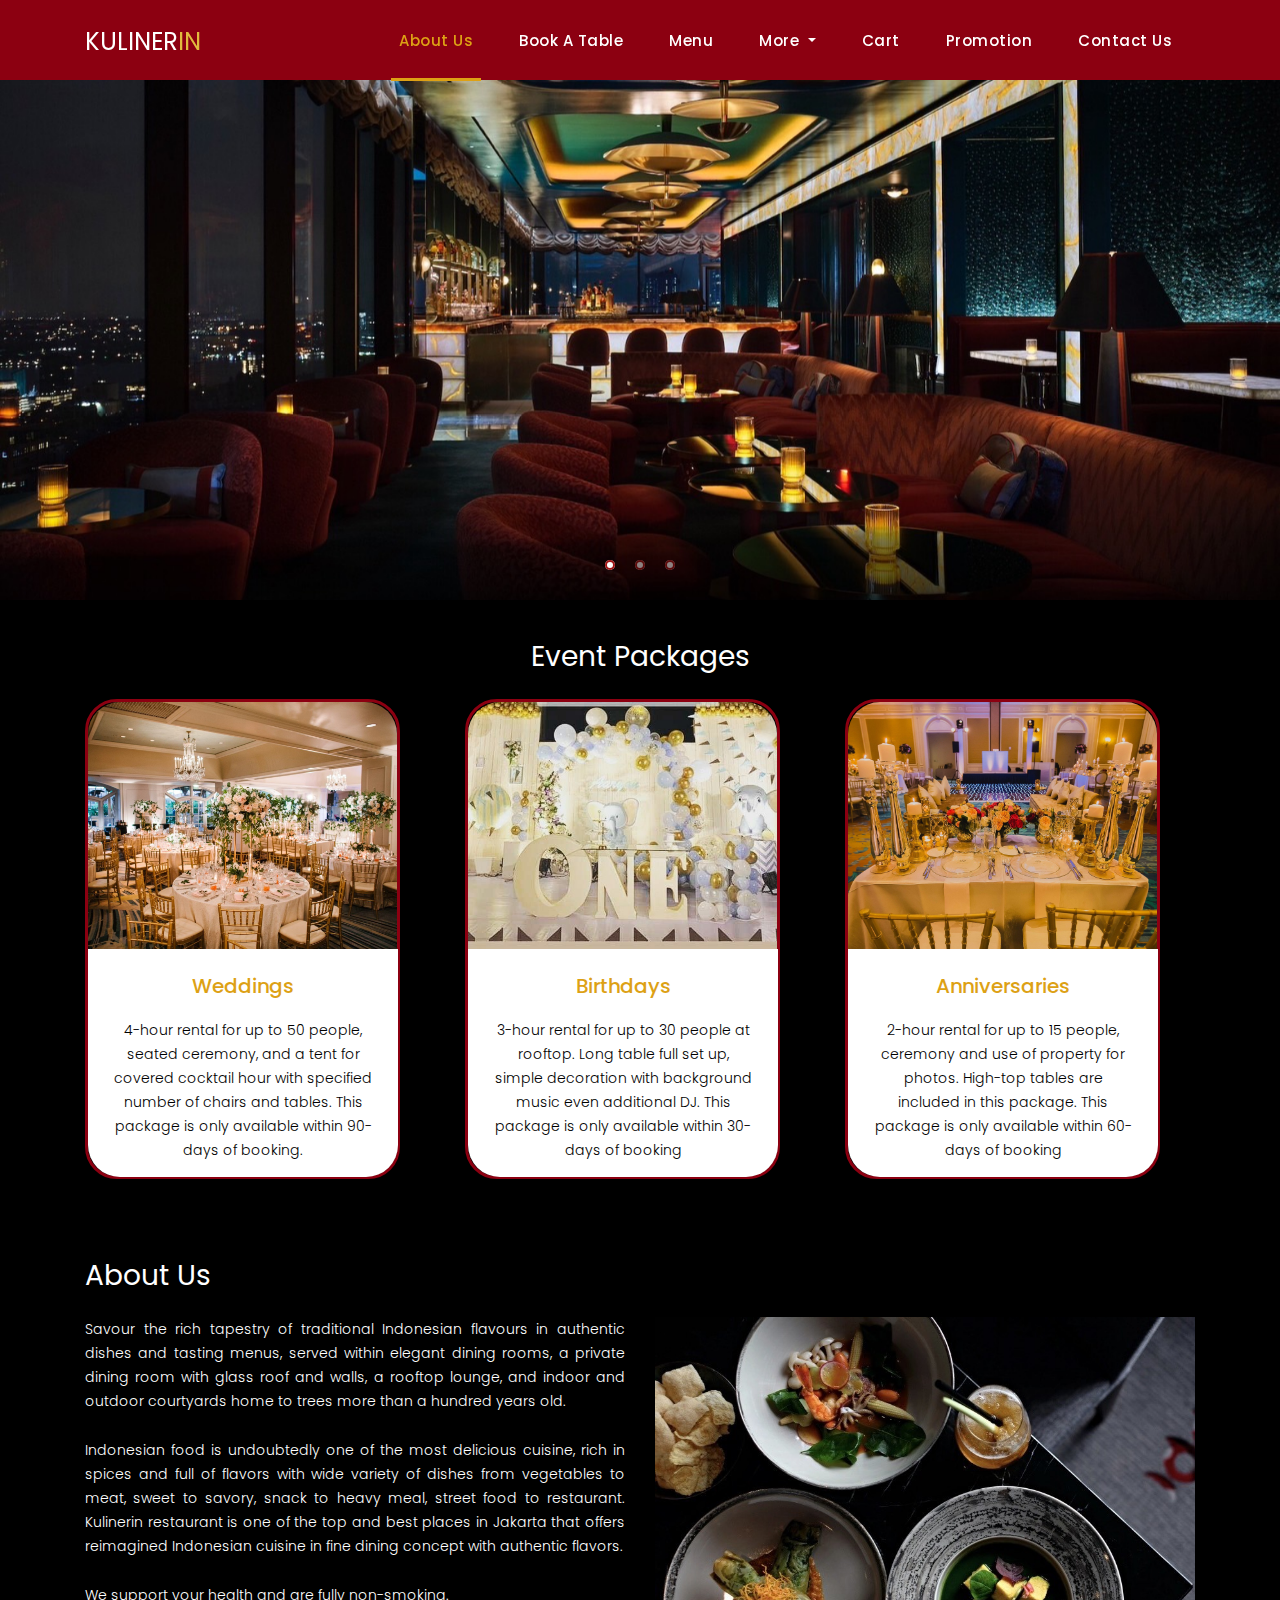
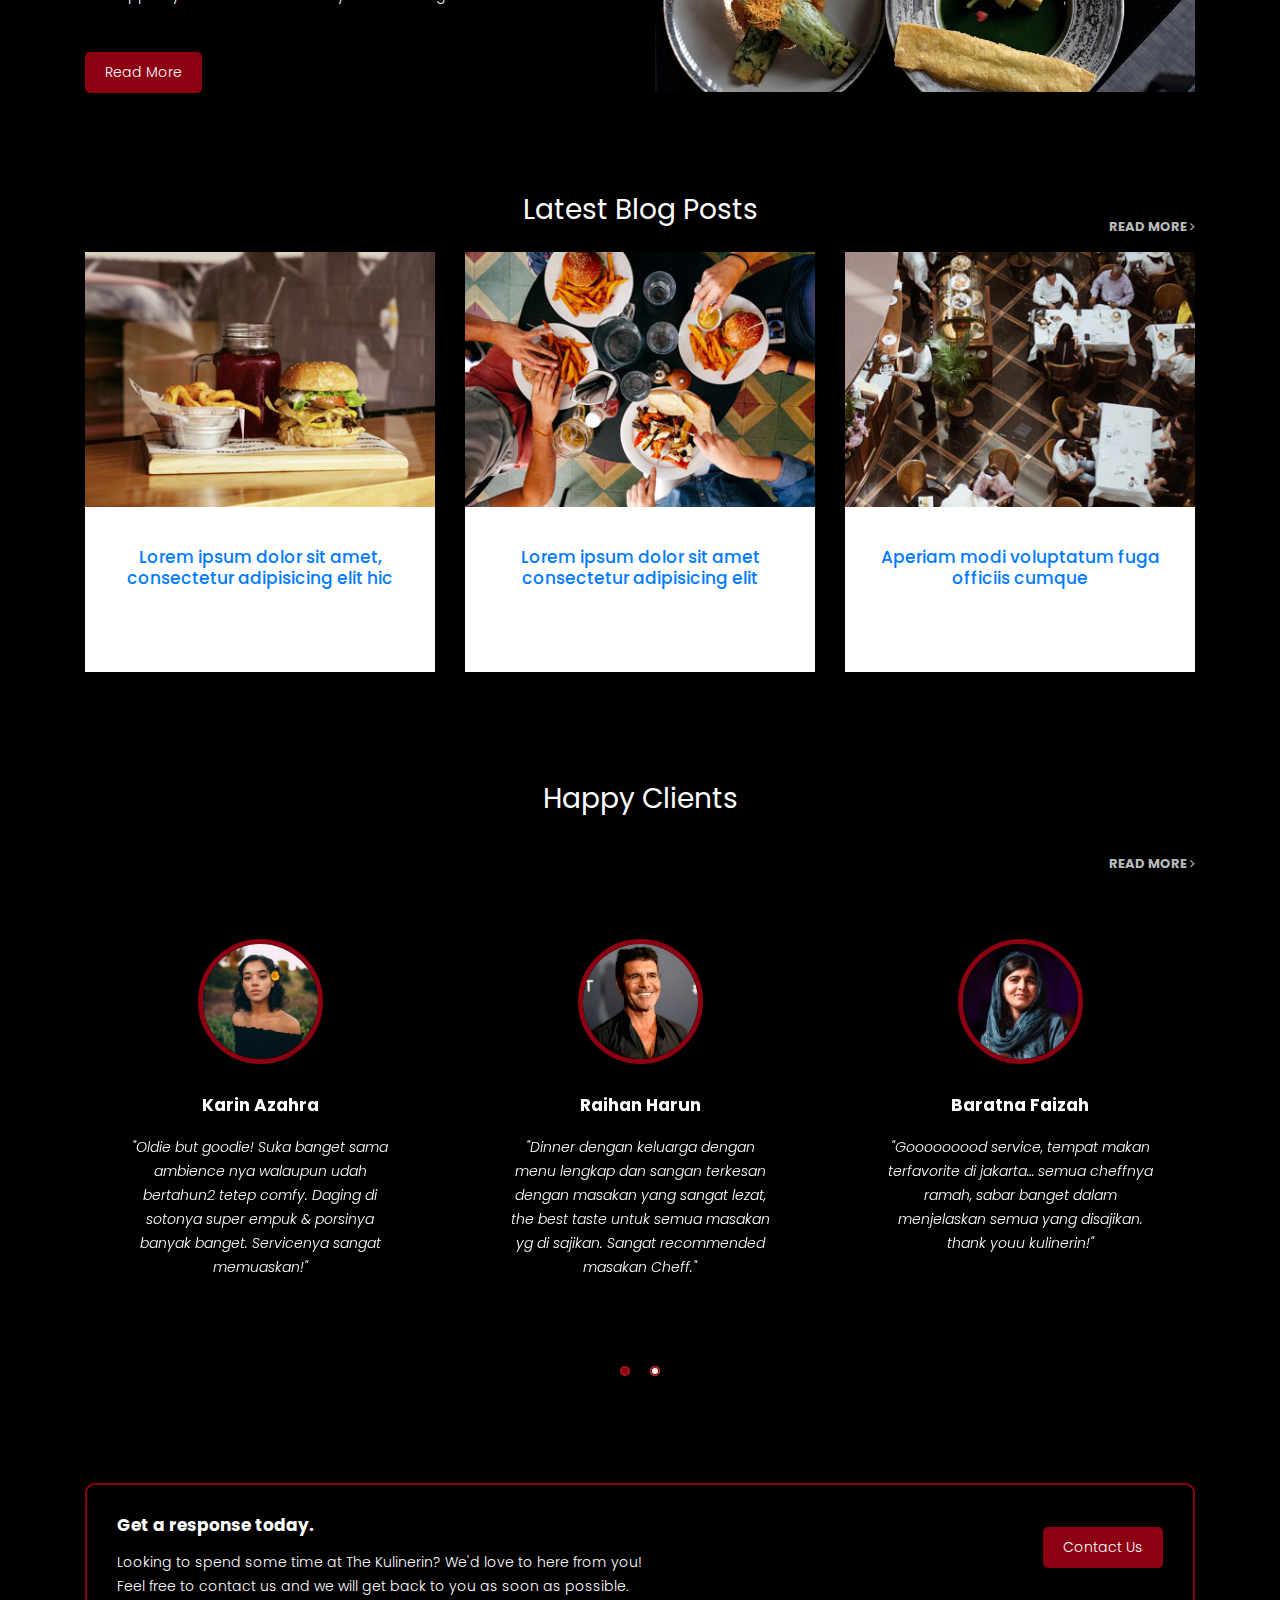
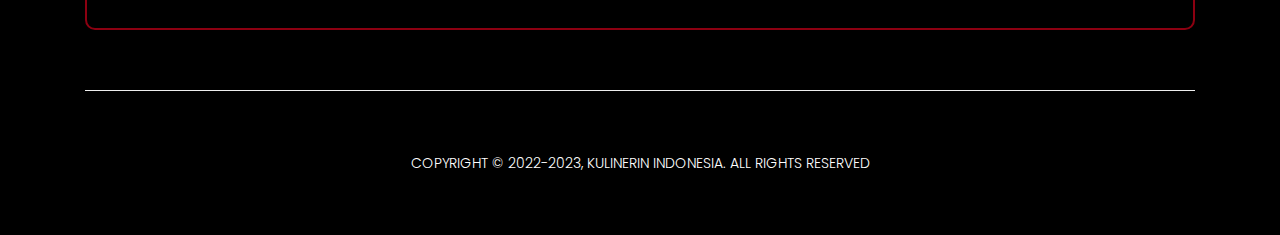
<file: index.html>
<!DOCTYPE html>
<html lang="en">
  <head>
    <meta charset="utf-8" />
    <meta
      name="viewport"
      content="width=device-width, initial-scale=1, shrink-to-fit=no"
    />
    <meta name="description" content="" />
    <meta name="author" content="" />
    <link rel="icon" href="assets/images/KULINERIN.png" />
    <link
      href="https://fonts.googleapis.com/css?family=Poppins:100,200,300,400,500,600,700,800,900&display=swap"
      rel="stylesheet"
    />

    <title>KULINERIN RESTAURANT</title>

    <!-- Bootstrap core CSS -->
    <link href="vendor/bootstrap/css/bootstrap.min.css" rel="stylesheet" />

    <!-- Additional CSS Files -->
    <link rel="stylesheet" href="assets/css/fontawesome.css" />
    <link rel="stylesheet" href="assets/css/style.css" />
    <link rel="stylesheet" href="assets/css/owl.css" />
  </head>

  <body>
    <!-- ***** Preloader Start ***** -->
    <div id="preloader">
      <div class="jumper">
        <div></div>
        <div></div>
        <div></div>
      </div>
    </div>
    <!-- ***** Preloader End ***** -->

    <!-- Header -->
    <header class="">
      <nav class="navbar navbar-expand-lg">
        <div class="container">
          <a class="navbar-brand" href="index.html"
            ><h2>KULINER<em>IN</em></h2></a
          >
          <button
            class="navbar-toggler"
            type="button"
            data-toggle="collapse"
            data-target="#navbarResponsive"
            aria-controls="navbarResponsive"
            aria-expanded="false"
            aria-label="Toggle navigation"
          >
            <span class="navbar-toggler-icon"></span>
          </button>
          <div class="collapse navbar-collapse" id="navbarResponsive">
            <ul class="navbar-nav ml-auto">
              <li class="nav-item active">
                <a class="nav-link" href="index.html"
                  >About Us
                  <span class="sr-only">(current)</span>
                </a>
              </li>

              <li class="nav-item">
                <a class="nav-link" href="book-table.html">Book A Table</a>
              </li>

              <li class="nav-item">
                <a class="nav-link" href="menu.html">Menu</a>
              </li>

              <li class="nav-item dropdown">
                <a
                  class="nav-link dropdown-toggle"
                  data-toggle="dropdown"
                  href="#"
                  role="button"
                  aria-haspopup="true"
                  aria-expanded="false"
                  >More
                </a>

                <div class="dropdown-menu">
                  <a class="dropdown-item" href="blog.html">Blog</a>
                  <a class="dropdown-item" href="testimonials.html"
                    >Testimonials</a
                  >
                </div>
              </li>

              <li class="nav-item">
                <a class="nav-link" href="Pesanan.html">Cart</a>
              </li>

              <li class="nav-item">
                <a class="nav-link" href="promo.html">Promotion</a>
              </li>

              <li class="nav-item">
                <a class="nav-link" href="contact.html">Contact Us</a>
              </li>

              <!--<div class="icons">
                <div class="fas fa-search" id="search-btn"></div>
                <div class="fas fa-shopping-cart" id="cart-btn"></div>
                <div class="fas fa-bars" id="menu-btn"></div>
              </div>-->
            </ul>
          </div>
        </div>
      </nav>
    </header>

    <!-- Page Content -->
    <!-- Banner Starts Here -->
    <div class="banner header-text">
      <div class="owl-banner owl-carousel">
        <div class="banner-item-01">
          <div class="text-content">
            <!--<h4>Welcome to THE Kulinerin!</h4>
            <h2>Welcome to THE Kulinerin!</h2>-->
          </div>
        </div>
        <div class="banner-item-02">
          <div class="text-content">
            <!--<h4>Dining To Delight the Senses</h4>
            <h2>DINING</h2>-->
          </div>
        </div>
        <div class="banner-item-03">
          <div class="text-content">
            <!-- <h4>Saepe Omnis</h4>
            <h2>Quaerat suscipit unde minus dicta</h2>-->
          </div>
        </div>
      </div>
    </div>
    <!-- Banner Ends Here -->

    <div class="latest-products">
      <div class="container">
        <div class="row">
          <div class="col-md-12">
            <div class="section-heading">
             <center><h2>Event Packages</h2></center>
            </div>
          </div>
          <div class="col-md-4">
            <div class="product-item">
              <a href="book-table.html"
                ><img src="assets/images/weeding.jpg" alt=""
              /></a>
              <div class="down-content">
                <a href="book-table.html"><h4>Weddings</h4></a>
                <p style="text-align:center">
                  4-hour rental for up to 50 people, seated ceremony, and a tent
                  for covered cocktail hour with specified number of chairs and
                  tables. This package is only available within 90-days of
                  booking.
                </p>
              </div>
            </div>
          </div>

          <div class="col-md-4">
            <div class="product-item">
              <a href="book-table.html"
                ><img src="assets/images/ulta.jpg" alt=""
              /></a>
              <div class="down-content">
                <a href="book-table.html"><h4>Birthdays</h4></a>

                <p style="text-align:center">
                  3-hour rental for up to 30 people at rooftop. Long table full
                  set up, simple decoration with background music even
                  additional DJ. This package is only available within 30-days
                  of booking
                </p>
              </div>
            </div>
          </div>

          <div class="col-md-4">
            <div class="product-item">
              <a href="book-table.html"
                ><img src="assets/images/anniv.jpg" alt=""
              /></a>
              <div class="down-content">
                <a href="book-table.html"><h4>Anniversaries</h4></a>

                <p style="text-align:center">
                  2-hour rental for up to 15 people, ceremony and use of
                  property for photos. High-top tables are included in this
                  package. This package is only available within 60-days of
                  booking
                </p>
              </div>
            </div>
          </div>
        </div>
      </div>
    </div>

    <div class="best-features">
      <div class="container">
        <div class="row">
          <div class="col-md-12">
            <div class="section-heading">
              <h2>About Us</h2>
            </div>
          </div>
          <div class="col-md-6">
            <div class="left-content">
              <p>
                Savour the rich tapestry of traditional Indonesian flavours in
                authentic dishes and tasting menus, served within elegant dining
                rooms, a private dining room with glass roof and walls, a
                rooftop lounge, and indoor and outdoor courtyards home to trees
                more than a hundred years old.
              </p>
              <p>
                Indonesian food is undoubtedly one of the most delicious
                cuisine, rich in spices and full of flavors with wide variety of
                dishes from vegetables to meat, sweet to savory, snack to heavy
                meal, street food to restaurant. Kulinerin restaurant is one of
                the top and best places in Jakarta that offers reimagined
                Indonesian cuisine in fine dining concept with authentic
                flavors.
              </p>
              <p>We support your health and are fully non-smoking.</p>
              <!--<ul class="featured-list">
                <li><a href="#">Lorem ipsum dolor sit amet</a></li>
                <li><a href="#">Consectetur an adipisicing elit</a></li>
                <li><a href="#">It aquecorporis nulla aspernatur</a></li>
                <li><a href="#">Corporis, omnis doloremque</a></li>
              </ul>-->
              <a href="about-us.html" class="filled-button">Read More</a>
            </div>
          </div>
          <div class="col-md-6">
            <div class="right-image">
              <img src="assets/images/masak3.jpg"  alt="" />
            </div>
          </div>
        </div>
      </div>
    </div>

    <div class="services" style="background-image: url(assets/images/backb.png)">
      <div class="container">
        <div class="row">
          <div class="col-md-12">
            <div class="section-heading">
              <center><h2 style="color:white">Latest Blog Posts</h2></center>
              <style></style>
              <a href="blog.html"
                >read more <i class="fa fa-angle-right"></i
              ></a>
            </div>
          </div>

          <div class="col-lg-4 col-md-6">
            <div class="service-item">
              <a href="blog-details.html" class="services-item-image"
                ><img
                  src="assets/images/blog-2-370x270.jpg"
                  class="img-fluid"
                  alt=""
              /></a>

              <div class="down-content">
                <h4>
                  <a href="blog-details.html"
                    >Lorem ipsum dolor sit amet, consectetur adipisicing elit
                    hic</a
                  >
                </h4>

                <p style="margin: 0">
                  John Doe &nbsp;&nbsp;|&nbsp;&nbsp; 12/06/2020 10:30
                  &nbsp;&nbsp;|&nbsp;&nbsp; 114
                </p>
              </div>
            </div>
          </div>
          <div class="col-lg-4 col-md-6">
            <div class="service-item">
              <a href="blog-details.html" class="services-item-image"
                ><img
                  src="assets/images/blog-1-370x270.jpg"
                  class="img-fluid"
                  alt=""
              /></a>

              <div class="down-content">
                <h4>
                  <a href="blog-details.html"
                    >Lorem ipsum dolor sit amet consectetur adipisicing elit</a
                  >
                </h4>

                <p style="margin: 0">
                  John Doe &nbsp;&nbsp;|&nbsp;&nbsp; 12/06/2020 10:30
                  &nbsp;&nbsp;|&nbsp;&nbsp; 114
                </p>
              </div>
            </div>
          </div>
          <div class="col-lg-4 col-md-6">
            <div class="service-item">
              <a href="blog-details.html" class="services-item-image"
                ><img
                  src="assets/images/blog-3-370x270.jpg"
                  class="img-fluid"
                  alt=""
              /></a>

              <div class="down-content">
                <h4>
                  <a href="blog-details.html"
                    >Aperiam modi voluptatum fuga officiis cumque</a
                  >
                </h4>

                <p style="margin: 0">
                  John Doe &nbsp;&nbsp;|&nbsp;&nbsp; 12/06/2020 10:30
                  &nbsp;&nbsp;|&nbsp;&nbsp; 114
                </p>
              </div>
            </div>
          </div>
        </div>
      </div>
    </div>

    <div class="happy-clients">
      <div class="container">
        <div class="row">
          <div class="col-md-12">
            <div class="section-heading">
              <center> <h2>Happy Clients</h2></center>
              <br></br>
              <a href="testimonials.html"
                >read more <i class="fa fa-angle-right"></i
              ></a>
            </div>
          </div>
          <div class="col-md-12">
            <div class="owl-clients owl-carousel text-center">
              <div class="service-item">
                <!--<div class="icon">
                  <i class="fa fa-user"></i>
                </div-->
                <div class="down-content-aboutus">
                  <div class="circular--landscape">
                    <img src="assets/images/1.jpg" />
                  </div>
                  <br></br>
                  <h4>Karin Azahra</h4>
                  <p class="n-m">
                    <em
                      >"Oldie but goodie! Suka banget sama ambience nya walaupun
                      udah bertahun2 tetep comfy. Daging di sotonya super empuk
                      & porsinya banyak banget. Servicenya sangat
                      memuaskan!"</em
                    >
                  </p>
                </div>
              </div>

              <div class="service-item">
                <!--<div class="icon">
                  <i class="fa fa-user"></i>
                </div>-->
                <div class="down-content-aboutus">
                  <div class="circular--landscape">
                    <img src="assets/images/org.jpg" />
                  </div>
                  <br></br>
                  <h4>Raihan Harun</h4>
                  <p class="n-m">
                    <em
                      >"Dinner dengan keluarga dengan menu lengkap dan sangan
                      terkesan dengan masakan yang sangat lezat, the best taste
                      untuk semua masakan yg di sajikan. Sangat recommended
                      masakan Cheff."</em
                    >
                  </p>
                </div>
              </div>

              <div class="service-item">
                <!--<div class="icon">
                  <i class="fa fa-user"></i>
                </div>-->
                <div class="down-content-aboutus">
                  <div class="circular--landscape">
                    <img src="assets/images/org2.jpg" />
                  </div>
                  <br></br>
                  <h4>Baratna Faizah</h4>
                  <p class="n-m">
                    <em
                      >"Gooooooood service, tempat makan terfavorite di jakarta…
                      semua cheffnya ramah, sabar banget dalam menjelaskan semua
                      yang disajikan. thank youu kulinerin!"</em
                    >
                  </p>
                </div>
              </div>

              <div class="service-item">
                <!--<div class="icon">
                  <i class="fa fa-user"></i>
                </div>-->
                <div class="down-content-aboutus">
                  <div class="circular--landscape">
                    <img src="assets/images/6.jpg" />
                  </div>
                  <br></br>
                  <h4>Aldi Ramadhan</h4>
                  <p class="n-m">
                    <em
                      >"Such a great food, pelayannya baik sekali dan chefnya
                      sangat friendly. Kalau di sini di pastikan max servis
                      pelayannya baik bgttt"</em
                    >
                  </p>
                </div>
              </div>

              <div class="service-item">
               <!-- <div class="icon">
                  <i class="fa fa-user"></i>
                </div>-->
                <div class="down-content-aboutus">
                  <div class="circular--landscape">
                    <img src="assets/images/3.jpg" />
                  </div>
                  <br></br>
                  <h4>Brili Halimatus</h4>
                  <p class="n-m">
                    <em
                      >"Lokasi strategis, makanan berkualitas, pelayanan sangat
                      ramah dan baik. Pilihan menu sangat bervariatif."</em
                    >
                  </p>
                </div>
              </div>

              <div class="service-item">
              <!--  <div class="icon">
                  <i class="fa fa-user"></i>
                </div>-->
                <div class="down-content-aboutus">
                  <div class="circular--landscape">
                    <img src="assets/images/4.jpg" />
                  </div>
                  <br></br>
                  <h4>Ahmad Antoni</h4>
                  <p class="n-m">
                    <em
                      >"Untuk kesekian kalinya makan di Kahyangan gak pernah
                      mengecewakan. Soal rasa dan pelayanan saya kasih jempol.
                      Apalagi hari ini mencicipi menu baru untuk dessert. It's
                      soo yummy Thanks"</em
                    >
                  </p>
                </div>
              </div>
            </div>
          </div>
        </div>
      </div>
    </div>

    <div class="call-to-action">
      <div class="container">
        <div class="row">
          <div class="col-md-12">
            <div class="inner-content">
              <div class="row">
                <div class="col-md-8">
                  <h4>Get a response today.</h4>
                  <p>
                    Looking to spend some time at The Kulinerin? We'd love to
                    here from you!
                  </p>
                  <p>
                    Feel free to contact us and we will get back to you as soon
                    as possible.
                  </p>
                </div>
                <div class="col-lg-4 col-md-6 text-right">
                  <a href="contact.html" class="filled-button">Contact Us</a>
                </div>
              </div>
            </div>
          </div>
        </div>
      </div>
    </div>

    <footer>
      <div class="container">
        <div class="row">
          <div class="col-md-12">
            <div class="inner-content">
              <p>
                Copyright © 2022-2023, Kulinerin Indonesia. All Rights Reserved
              </p>
            </div>
          </div>
        </div>
      </div>
    </footer>

    <!-- Bootstrap core JavaScript -->
    <script src="vendor/jquery/jquery.min.js"></script>
    <script src="vendor/bootstrap/js/bootstrap.bundle.min.js"></script>

    <!-- Additional Scripts -->
    <script src="assets/js/custom.js"></script>
    <script src="assets/js/owl.js"></script>
  </body>
</html>
</file>
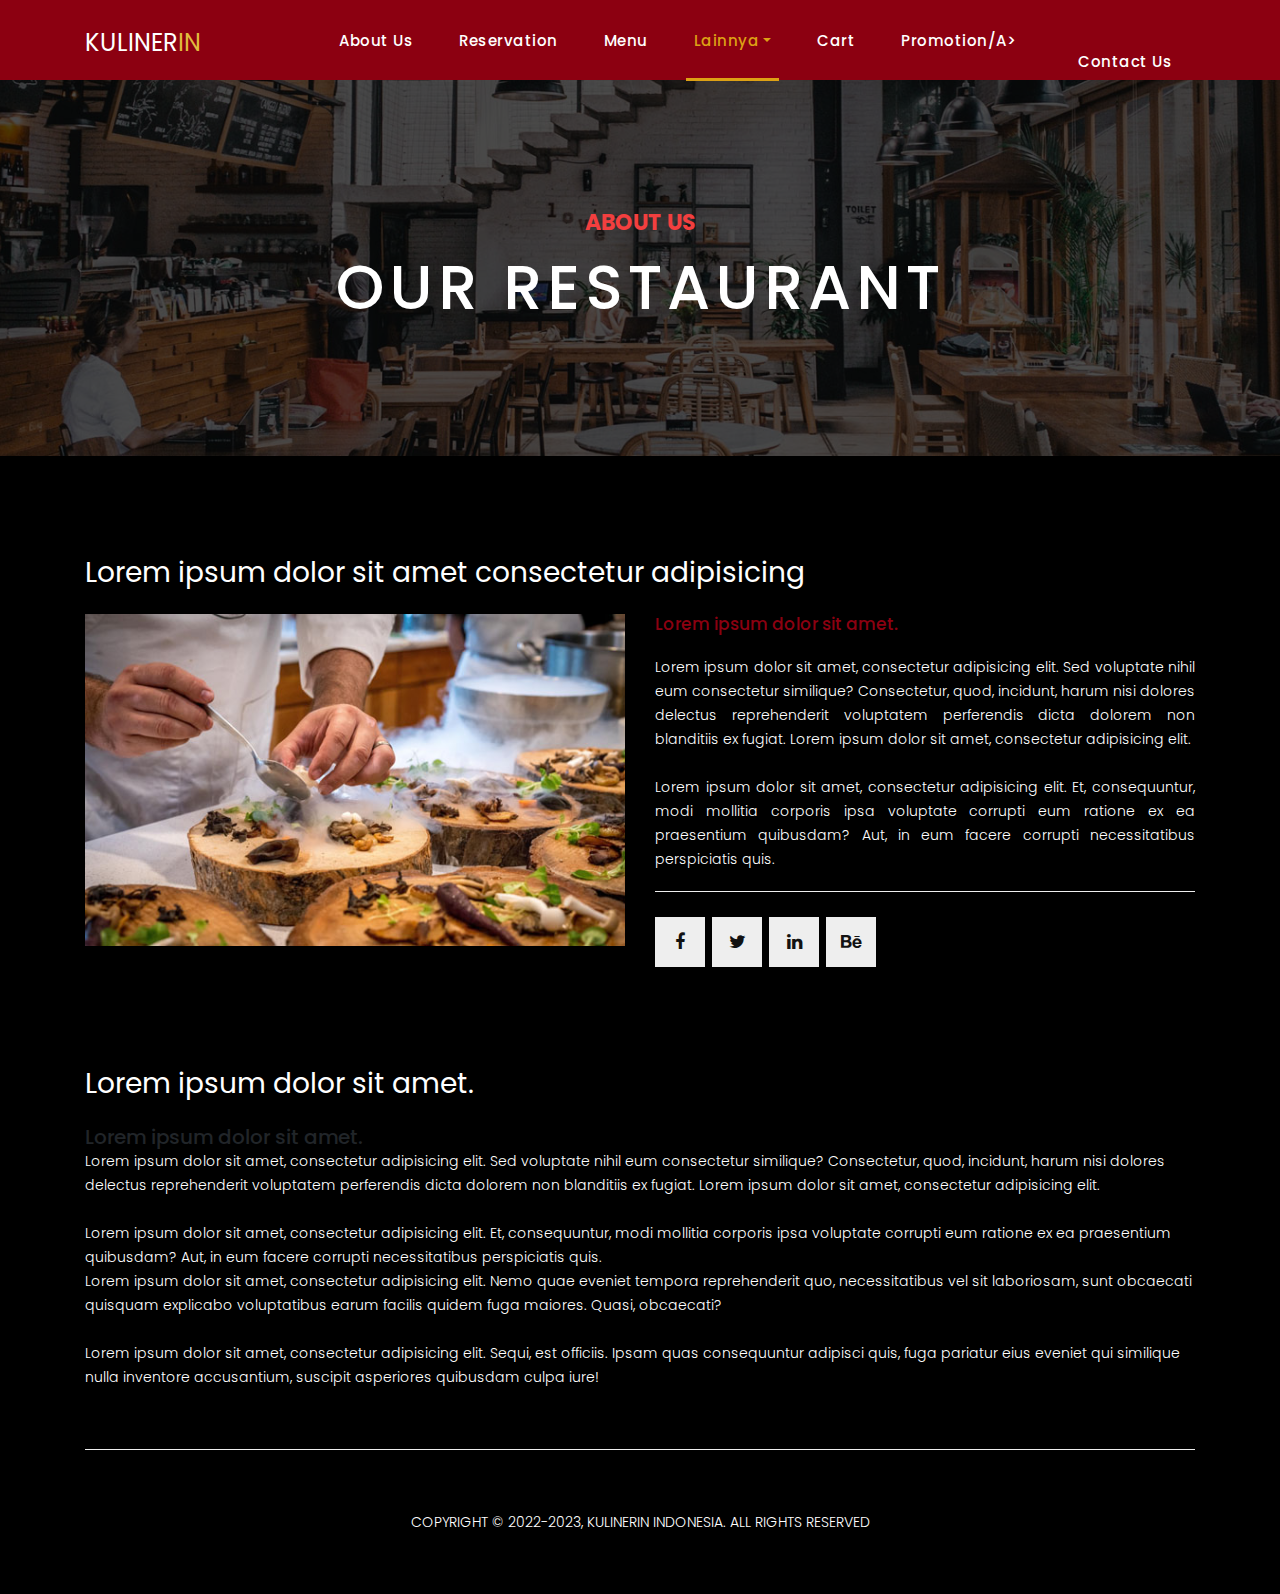
<file: about-us.html>
<!DOCTYPE html>
<html lang="en">

  <head>

    <meta charset="utf-8">
    <meta name="viewport" content="width=device-width, initial-scale=1, shrink-to-fit=no">
    <meta name="description" content="">
    <meta name="author" content="">
    <link rel="icon" href="assets/images/KULINERIN.png">

    <link href="https://fonts.googleapis.com/css?family=Poppins:100,200,300,400,500,600,700,800,900&display=swap" rel="stylesheet">

    <title>KULINERIN RESTAURANT</title>

    <!-- Bootstrap core CSS -->
    <link href="vendor/bootstrap/css/bootstrap.min.css" rel="stylesheet">

    <!-- Additional CSS Files -->
    <link rel="stylesheet" href="assets/css/fontawesome.css">
    <link rel="stylesheet" href="assets/css/style.css">
    <link rel="stylesheet" href="assets/css/owl.css">

  </head>

  <body>

    <!-- ***** Preloader Start ***** -->
    <div id="preloader">
        <div class="jumper">
            <div></div>
            <div></div>
            <div></div>
        </div>
    </div>  
    <!-- ***** Preloader End ***** -->

    <!-- Header -->
    <header class="">
      <nav class="navbar navbar-expand-lg">
        <div class="container">
          <a class="navbar-brand" href="index.html"><h2>KULINER<em>IN</em></h2></a>
          <button class="navbar-toggler" type="button" data-toggle="collapse" data-target="#navbarResponsive" aria-controls="navbarResponsive" aria-expanded="false" aria-label="Toggle navigation">
            <span class="navbar-toggler-icon"></span>
          </button>
          <div class="collapse navbar-collapse" id="navbarResponsive">
            <ul class="navbar-nav ml-auto">
                <li class="nav-item">
                    <a class="nav-link" href="index.html">About Us
                      <span class="sr-only">(current)</span>
                    </a>
                </li> 

                <li class="nav-item"><a class="nav-link" href="book-table.html">Reservation</a></li>

                <li class="nav-item"><a class="nav-link" href="menu.html">Menu</a></li>

                <li class="nav-item dropdown active">
                    <a class="nav-link dropdown-toggle" data-toggle="dropdown" href="#" role="button" aria-haspopup="true" aria-expanded="false">Lainnya</a>
                    
                    <div class="dropdown-menu">
                      <a class="dropdown-item" href="blog.html">Blog</a>
                      <a class="dropdown-item" href="testimonials.html">Testimonials</a>
                    </div>

                    <li class="nav-item">
                      <a class="nav-link" href="Pesanan.html">Cart</a>
                    </li>

                    <li class="nav-item">
                      <a class="nav-link" href="promo.html">Promotion/a>
                    </li>
                </li>
                
                <li class="nav-item"><a class="nav-link" href="contact.html">Contact Us</a></li>
            </ul>
          </div>
        </div>
      </nav>
    </header>

    <!-- Page Content -->
    <div class="page-heading about-heading header-text" style="background-image: url(assets/images/heading-1-1920x500.jpg);">
      <div class="container">
        <div class="row">
          <div class="col-md-12">
            <div class="text-content">
              <h4>about us</h4>
              <h2>our restaurant</h2>
            </div>
          </div>
        </div>
      </div>
    </div>


    <div class="best-features about-features">
      <div class="container">
        <div class="row">
          <div class="col-md-12">
            <div class="section-heading">
              <h2>Lorem ipsum dolor sit amet consectetur adipisicing</h2>
            </div>
          </div>
          <div class="col-md-6">
            <div class="right-image">
              <img src="assets/images/about-1-570x350.jpg" alt="">
            </div>
          </div>
          <div class="col-md-6">
            <div class="left-content">
              <h4>Lorem ipsum dolor sit amet.</h4>
              <p>Lorem ipsum dolor sit amet, consectetur adipisicing elit. Sed voluptate nihil eum consectetur similique? Consectetur, quod, incidunt, harum nisi dolores delectus reprehenderit voluptatem perferendis dicta dolorem non blanditiis ex fugiat. Lorem ipsum dolor sit amet, consectetur adipisicing elit.<br><br>Lorem ipsum dolor sit amet, consectetur adipisicing elit. Et, consequuntur, modi mollitia corporis ipsa voluptate corrupti eum ratione ex ea praesentium quibusdam? Aut, in eum facere corrupti necessitatibus perspiciatis quis.</p>
              <ul class="social-icons">
                <li><a href="#"><i class="fa fa-facebook"></i></a></li>
                <li><a href="#"><i class="fa fa-twitter"></i></a></li>
                <li><a href="#"><i class="fa fa-linkedin"></i></a></li>
                <li><a href="#"><i class="fa fa-behance"></i></a></li>
              </ul>
            </div>
          </div>
        </div>
      </div>
    </div>

    
    <div class="team-members">
      <div class="container">
        <div class="row">
          <div class="col-md-12">
            <div class="section-heading">
              <h2>Lorem ipsum dolor sit amet.</h2>
            </div>

            <h5>Lorem ipsum dolor sit amet.</h5>

            <p>Lorem ipsum dolor sit amet, consectetur adipisicing elit. Sed voluptate nihil eum consectetur similique? Consectetur, quod, incidunt, harum nisi dolores delectus reprehenderit voluptatem perferendis dicta dolorem non blanditiis ex fugiat. Lorem ipsum dolor sit amet, consectetur adipisicing elit.<br><br>Lorem ipsum dolor sit amet, consectetur adipisicing elit. Et, consequuntur, modi mollitia corporis ipsa voluptate corrupti eum ratione ex ea praesentium quibusdam? Aut, in eum facere corrupti necessitatibus perspiciatis quis.</p>

            <p>Lorem ipsum dolor sit amet, consectetur adipisicing elit. Nemo quae eveniet tempora reprehenderit quo, necessitatibus vel sit laboriosam, sunt obcaecati quisquam explicabo voluptatibus earum facilis quidem fuga maiores. Quasi, obcaecati? <br><br> Lorem ipsum dolor sit amet, consectetur adipisicing elit. Sequi, est officiis. Ipsam quas consequuntur adipisci quis, fuga pariatur eius eveniet qui similique nulla inventore accusantium, suscipit asperiores quibusdam culpa iure!</p>
          </div>
        </div>
      </div>
    </div>

    <footer>
      <div class="container">
        <div class="row">
          <div class="col-md-12">
            <div class="inner-content">
              <p>Copyright © 2022-2023, Kulinerin Indonesia. All Rights Reserved<p>
            </div>
          </div>
        </div>
      </div>
    </footer>


    <!-- Bootstrap core JavaScript -->
    <script src="vendor/jquery/jquery.min.js"></script>
    <script src="vendor/bootstrap/js/bootstrap.bundle.min.js"></script>


    <!-- Additional Scripts -->
    <script src="assets/js/custom.js"></script>
    <script src="assets/js/owl.js"></script>
  </body>

</html>
</file>
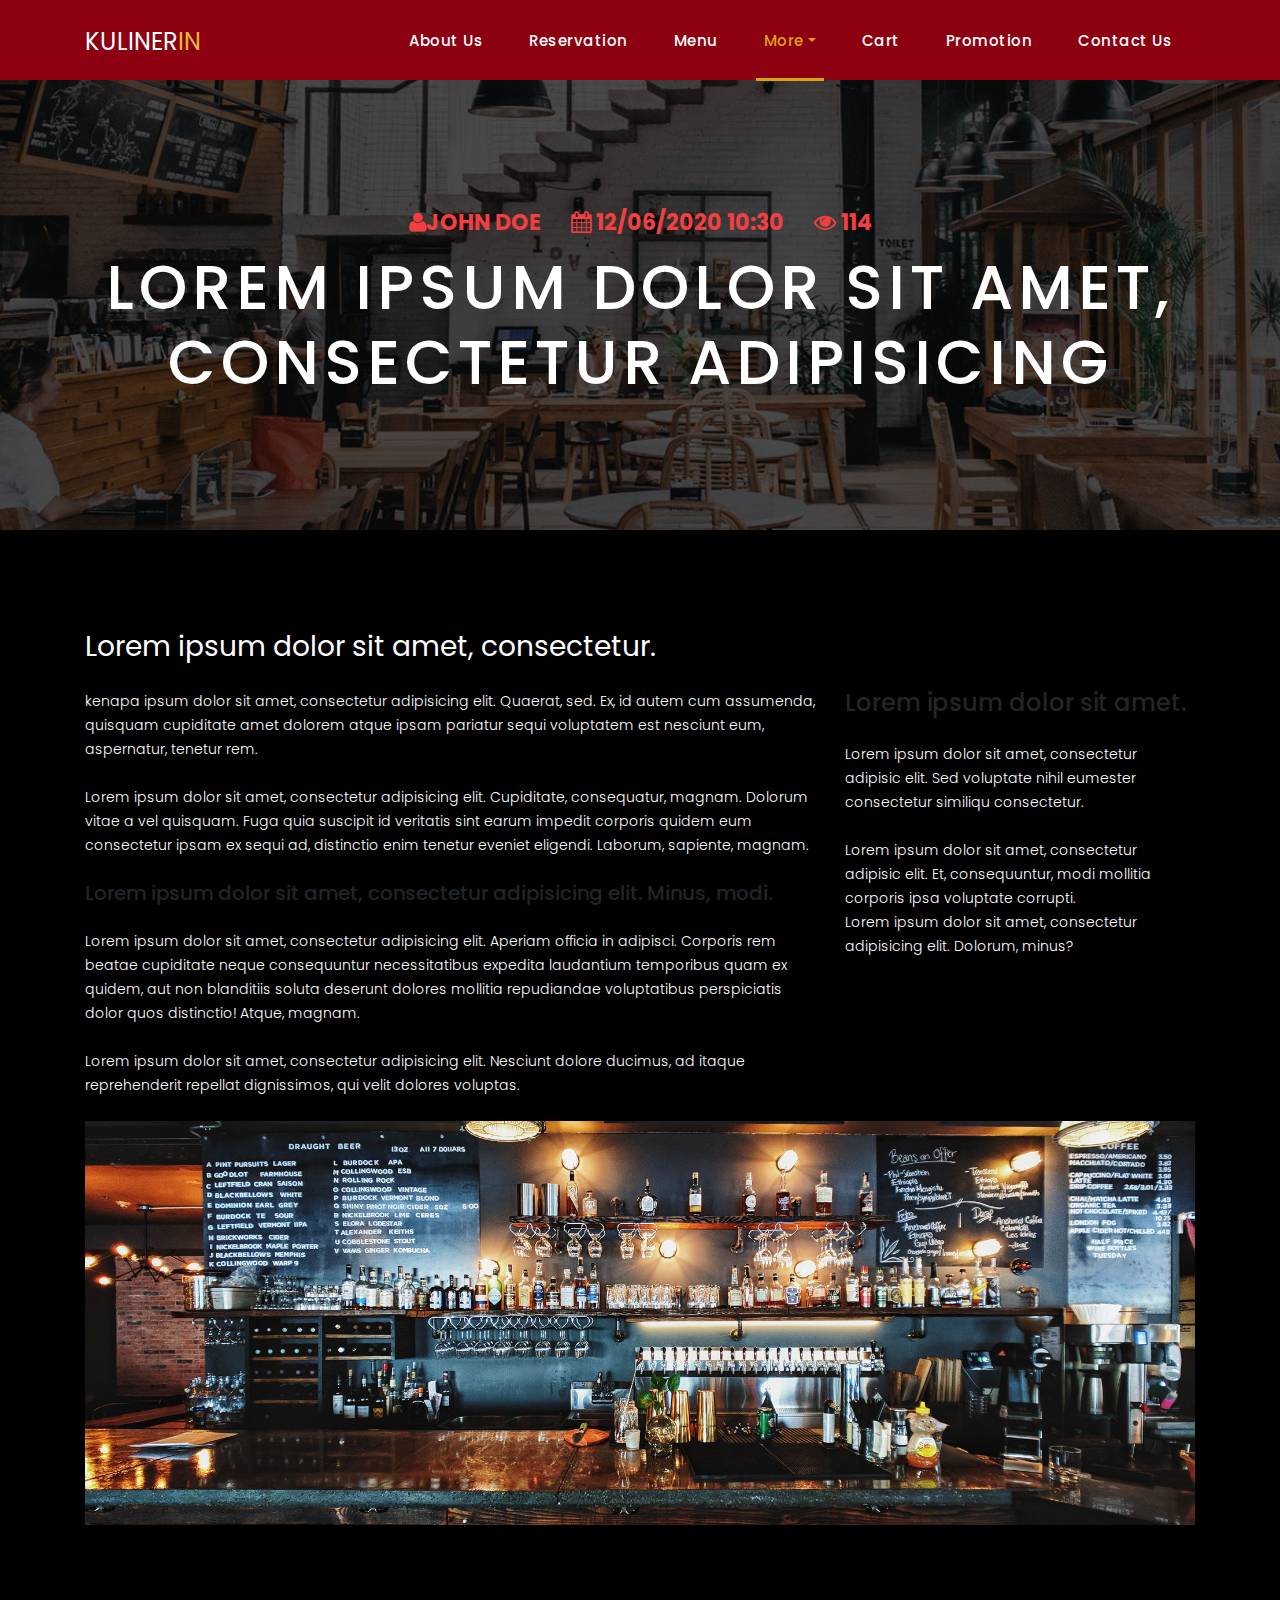
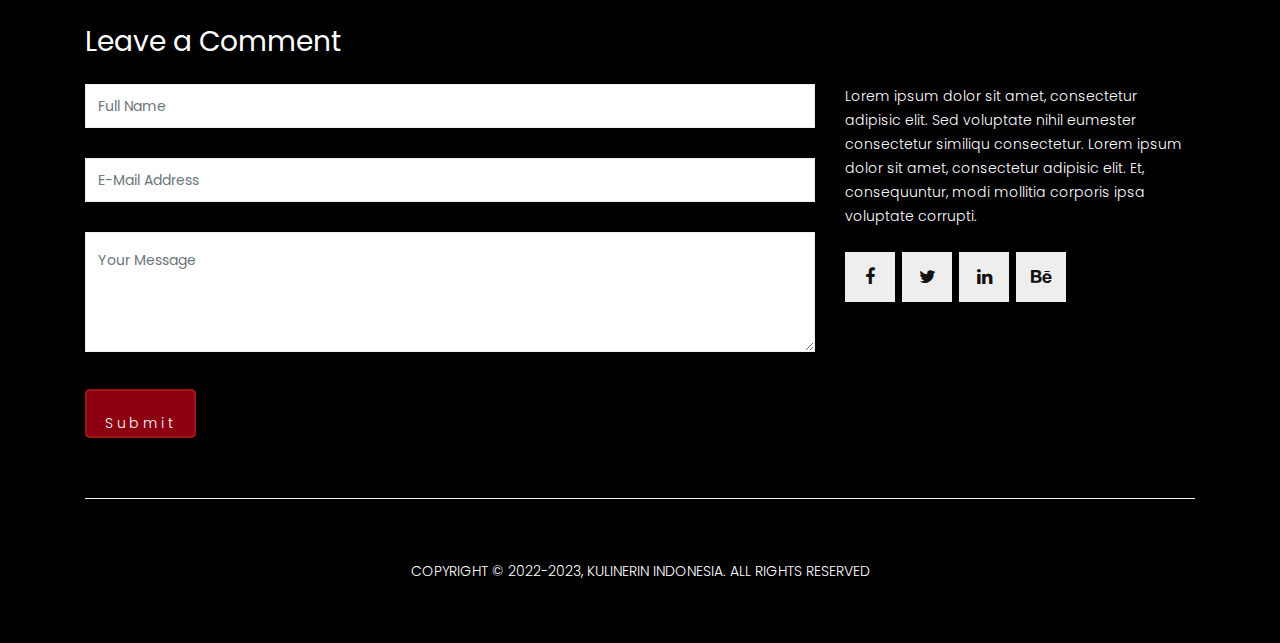
<file: blog-details.html>
<!DOCTYPE html>
<html lang="en">

  <head>

    <meta charset="utf-8">
    <meta name="viewport" content="width=device-width, initial-scale=1, shrink-to-fit=no">
    <meta name="description" content="">
    <meta name="author" content="">
    <link rel="icon" href="assets/images/KULINERIN.png">

    <link href="https://fonts.googleapis.com/css?family=Poppins:100,200,300,400,500,600,700,800,900&display=swap" rel="stylesheet">

    <title>KULINERIN RESTAURANT</title>

    <!-- Bootstrap core CSS -->
    <link href="vendor/bootstrap/css/bootstrap.min.css" rel="stylesheet">

    <!-- Additional CSS Files -->
    <link rel="stylesheet" href="assets/css/fontawesome.css">
    <link rel="stylesheet" href="assets/css/style.css">
    <link rel="stylesheet" href="assets/css/owl.css">

  </head>

  <body>

    <!-- ***** Preloader Start ***** -->
    <div id="preloader">
        <div class="jumper">
            <div></div>
            <div></div>
            <div></div>
        </div>
    </div>  
    <!-- ***** Preloader End ***** -->

    <!-- Header -->
    <header class="">
      <nav class="navbar navbar-expand-lg">
        <div class="container">
          <a class="navbar-brand" href="index.html"><h2>KULINER<em>IN</em></h2></a>
          <button class="navbar-toggler" type="button" data-toggle="collapse" data-target="#navbarResponsive" aria-controls="navbarResponsive" aria-expanded="false" aria-label="Toggle navigation">
            <span class="navbar-toggler-icon"></span>
          </button>
          <div class="collapse navbar-collapse" id="navbarResponsive">
            <ul class="navbar-nav ml-auto">
                <li class="nav-item">
                    <a class="nav-link" href="index.html">About Us 
                      <span class="sr-only">(current)</span>
                    </a>
                </li> 

                <li class="nav-item"><a class="nav-link" href="book-table.html">Reservation</a></li>

                <li class="nav-item"><a class="nav-link" href="menu.html">Menu</a></li>

                <li class="nav-item dropdown active">
                    <a class="nav-link dropdown-toggle" data-toggle="dropdown" href="#" role="button" aria-haspopup="true" aria-expanded="false">More</a>
                    
                    <div class="dropdown-menu">
                      <a class="dropdown-item active" href="blog.html">Blog</a>
                      <a class="dropdown-item" href="testimonials.html">Testimonials</a>
                    </div>

                    <li class="nav-item">
                      <a class="nav-link" href="Pesanan.html">Cart</a>
                    </li>

                    <li class="nav-item">
                      <a class="nav-link" href="promo.html">Promotion</a>
                    </li>

                </li>
                
                <li class="nav-item"><a class="nav-link" href="contact.html">Contact Us</a></li>
            </ul>
          </div>
        </div>
      </nav>
    </header>

    <!-- Page Content -->
    <div class="page-heading about-heading header-text" style="background-image: url(assets/images/heading-6-1920x500.jpg);">
      <div class="container">
        <div class="row">
          <div class="col-md-12">
            <div class="text-content">
              <h4><i class="fa fa-user"></i>John Doe  &nbsp;&nbsp;&nbsp;&nbsp;  <i class="fa fa-calendar"></i> 12/06/2020 10:30   &nbsp;&nbsp;&nbsp;&nbsp; <i class="fa fa-eye"></i> 114</h4>
              <h2>Lorem ipsum dolor sit amet, consectetur adipisicing</h2>
            </div>
          </div>
        </div>
      </div>
    </div>

    <div class="products">
      <div class="container">
        <div class="row">
            <div class="col-md-12">
              <div class="section-heading">
                <h2>Lorem ipsum dolor sit amet, consectetur.</h2>
              </div>
            </div>

            <div class="col-md-8">
                <p>kenapa ipsum dolor sit amet, consectetur adipisicing elit. Quaerat, sed. Ex, id autem cum assumenda, quisquam cupiditate amet dolorem atque ipsam pariatur sequi voluptatem est nesciunt eum, aspernatur, tenetur rem. <br>

                <br>

                Lorem ipsum dolor sit amet, consectetur adipisicing elit. Cupiditate, consequatur, magnam. Dolorum vitae a vel quisquam. Fuga quia suscipit id veritatis sint earum impedit corporis quidem eum consectetur ipsam ex sequi ad, distinctio enim tenetur eveniet eligendi. Laborum, sapiente, magnam.</p>

                <br>

                <h5>Lorem ipsum dolor sit amet, consectetur adipisicing elit. Minus, modi.</h5>

                <br>

                <p>Lorem ipsum dolor sit amet, consectetur adipisicing elit. Aperiam officia in adipisci. Corporis rem beatae cupiditate neque consequuntur necessitatibus expedita laudantium temporibus quam ex quidem, aut non blanditiis soluta deserunt dolores mollitia repudiandae voluptatibus perspiciatis dolor quos distinctio! Atque, magnam. <br>

                <br>
                Lorem ipsum dolor sit amet, consectetur adipisicing elit. Nesciunt dolore ducimus, ad itaque reprehenderit repellat dignissimos, qui velit dolores voluptas.</p>
            </div>

            <div class="col-md-4">
              <div class="left-content">
                <h4>Lorem ipsum dolor sit amet.</h4>

                <br>
                
                <p>Lorem ipsum dolor sit amet, consectetur adipisic elit. Sed voluptate nihil eumester consectetur similiqu consectetur.<br><br>Lorem ipsum dolor sit amet, consectetur adipisic elit. Et, consequuntur, modi mollitia corporis ipsa voluptate corrupti.</p>
                
                <p>Lorem ipsum dolor sit amet, consectetur adipisicing elit. Dolorum, minus?</p>
              </div>
            </div>
        </div>

        <br>
        
        <div>
          <img src="assets/images/blog-image-fullscren-1-1920x700.jpg" class="img-fluid" alt="">
        </div>
      </div>
    </div>

    <div class="send-message">
      <div class="container">
        <div class="row">
          <div class="col-md-12">
            <div class="section-heading">
              <h2>Leave a Comment</h2>
            </div>
          </div>
          <div class="col-md-8">
            <div class="contact-form">
              <form id="contact" action="" method="post">
                <div class="row">
                  <div class="col-lg-12 col-md-12 col-sm-12">
                    <fieldset>
                      <input name="name" type="text" class="form-control" id="name" placeholder="Full Name" required="">
                    </fieldset>
                  </div>
                  <div class="col-lg-12 col-md-12 col-sm-12">
                    <fieldset>
                      <input name="email" type="text" class="form-control" id="email" placeholder="E-Mail Address" required="">
                    </fieldset>
                  </div>
                  <div class="col-lg-12">
                    <fieldset>
                      <textarea name="message" rows="6" class="form-control" id="message" placeholder="Your Message" required=""></textarea>
                    </fieldset>
                  </div>
                  <div class="col-lg-12">
                    <fieldset>
                      <button type="submit" id="form-submit" class="filled-button">Submit</button>
                    </fieldset>
                  </div>
                </div>
              </form>
            </div>
          </div>

          <div class="col-md-4">
              <div class="left-content">

                <p>Lorem ipsum dolor sit amet, consectetur adipisic elit. Sed voluptate nihil eumester consectetur similiqu consectetur. Lorem ipsum dolor sit amet, consectetur adipisic elit. Et, consequuntur, modi mollitia corporis ipsa voluptate corrupti.</p>

                <br> 

                <ul class="social-icons">
                  <li><a href="#"><i class="fa fa-facebook"></i></a></li>
                  <li><a href="#"><i class="fa fa-twitter"></i></a></li>
                  <li><a href="#"><i class="fa fa-linkedin"></i></a></li>
                  <li><a href="#"><i class="fa fa-behance"></i></a></li>
                </ul>
              </div>
            </div>
        </div>
      </div>
    </div>

    <footer>
      <div class="container">
        <div class="row">
          <div class="col-md-12">
            <div class="inner-content">
              <p>Copyright © 2022-2023, Kulinerin Indonesia. All Rights Reserved</p>
            </div>
          </div>
        </div>
      </div>
    </footer>

    <!-- Modal -->
    <div class="modal fade" id="exampleModal" tabindex="-1" role="dialog" aria-labelledby="exampleModalLabel" aria-hidden="true">
      <div class="modal-dialog modal-lg" role="document">
        <div class="modal-content">
          <div class="modal-header">
            <h5 class="modal-title" id="exampleModalLabel">Book Now</h5>
            <button type="button" class="close" data-dismiss="modal" aria-label="Close">
              <span aria-hidden="true">&times;</span>
            </button>
          </div>
          <div class="modal-body">
            <div class="contact-form">
              <form action="#" id="contact">
                  <div class="row">
                       <div class="col-md-6">
                          <fieldset>
                            <input type="text" class="form-control" placeholder="Pick-up location" required="">
                          </fieldset>
                       </div>

                       <div class="col-md-6">
                          <fieldset>
                            <input type="text" class="form-control" placeholder="Return location" required="">
                          </fieldset>
                       </div>
                  </div>

                  <div class="row">
                       <div class="col-md-6">
                          <fieldset>
                            <input type="text" class="form-control" placeholder="Pick-up date/time" required="">
                          </fieldset>
                       </div>

                       <div class="col-md-6">
                          <fieldset>
                            <input type="text" class="form-control" placeholder="Return date/time" required="">
                          </fieldset>
                       </div>
                  </div>
                  <input type="text" class="form-control" placeholder="Enter full name" required="">

                  <div class="row">
                       <div class="col-md-6">
                          <fieldset>
                            <input type="text" class="form-control" placeholder="Enter email address" required="">
                          </fieldset>
                       </div>

                       <div class="col-md-6">
                          <fieldset>
                            <input type="text" class="form-control" placeholder="Enter phone" required="">
                          </fieldset>
                       </div>
                  </div>
              </form>
           </div>
          </div>
          <div class="modal-footer">
            <button type="button" class="btn btn-secondary" data-dismiss="modal">Cancel</button>
            <button type="button" class="btn btn-primary">Book Now</button>
          </div>
        </div>
      </div>
    </div>


    <!-- Bootstrap core JavaScript -->
    <script src="vendor/jquery/jquery.min.js"></script>
    <script src="vendor/bootstrap/js/bootstrap.bundle.min.js"></script>


    <!-- Additional Scripts -->
    <script src="assets/js/custom.js"></script>
    <script src="assets/js/owl.js"></script>
  </body>

</html>
</file>
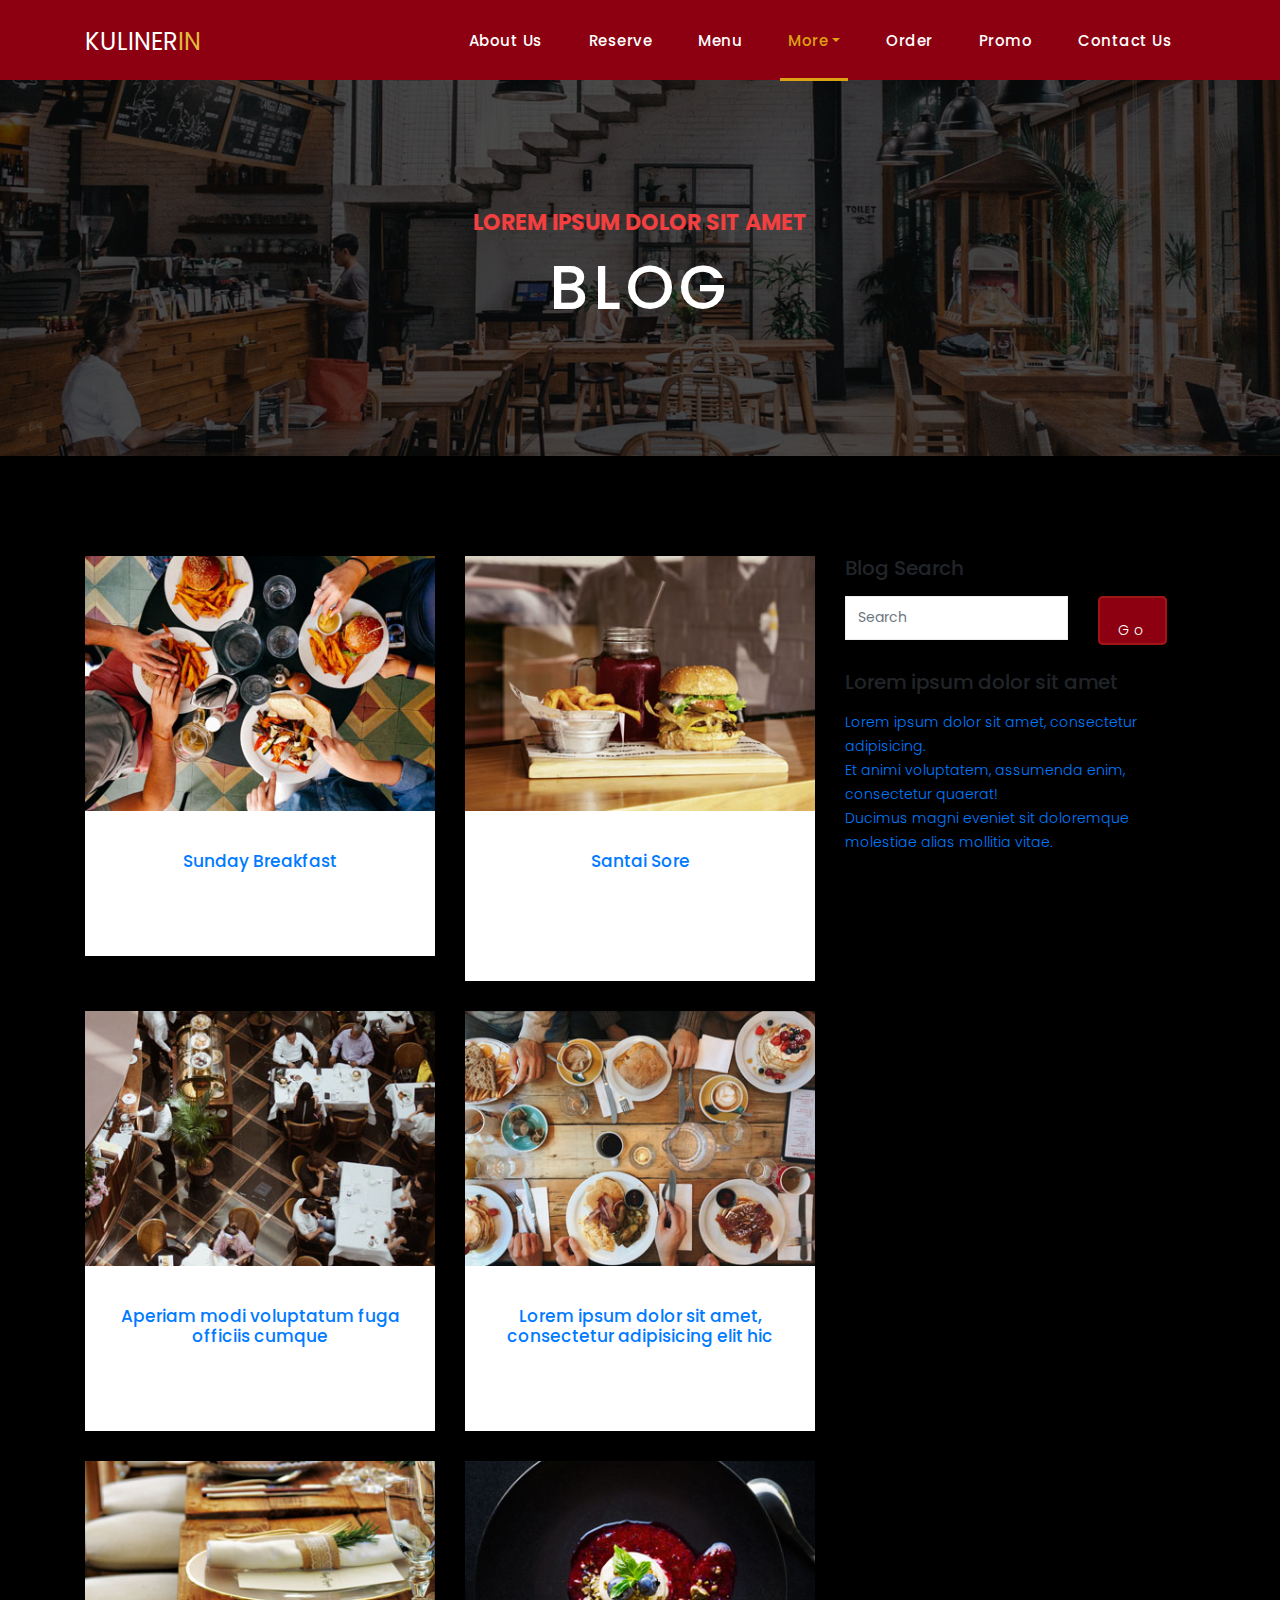
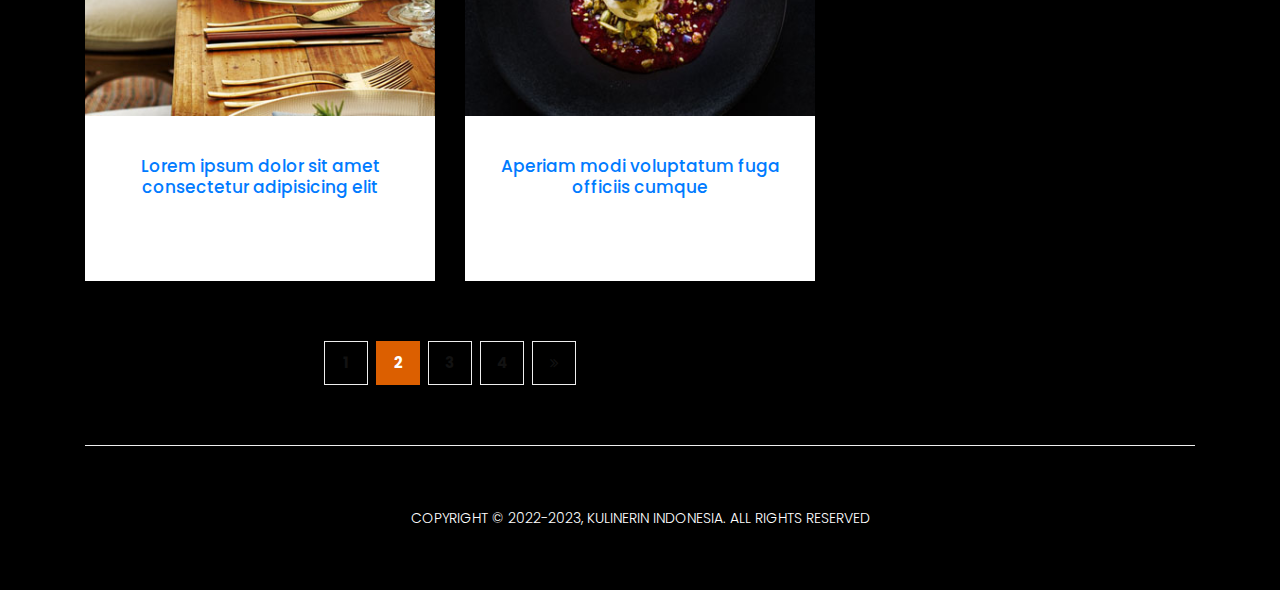
<file: blog.html>
<!DOCTYPE html>
<html lang="en">

  <head>

    <meta charset="utf-8">
    <meta name="viewport" content="width=device-width, initial-scale=1, shrink-to-fit=no">
    <meta name="description" content="">
    <meta name="author" content="">
    <link rel="icon" href="assets/images/KULINERIN.png">

    <link href="https://fonts.googleapis.com/css?family=Poppins:100,200,300,400,500,600,700,800,900&display=swap" rel="stylesheet">

    <title>KULINERIN RESTAURANT</title>

    <!-- Bootstrap core CSS -->
    <link href="vendor/bootstrap/css/bootstrap.min.css" rel="stylesheet">

    <!-- Additional CSS Files -->
    <link rel="stylesheet" href="assets/css/fontawesome.css">
    <link rel="stylesheet" href="assets/css/style.css">
    <link rel="stylesheet" href="assets/css/owl.css">

  </head>

  <body>

    <!-- ***** Preloader Start ***** -->
    <div id="preloader">
        <div class="jumper">
            <div></div>
            <div></div>
            <div></div>
        </div>
    </div>  
    <!-- ***** Preloader End ***** -->

    <!-- Header -->
    <header class="">
      <nav class="navbar navbar-expand-lg">
        <div class="container">
          <a class="navbar-brand" href="index.html"><h2>KULINER<em>IN</em></h2></a>
          <button class="navbar-toggler" type="button" data-toggle="collapse" data-target="#navbarResponsive" aria-controls="navbarResponsive" aria-expanded="false" aria-label="Toggle navigation">
            <span class="navbar-toggler-icon"></span>
          </button>
          <div class="collapse navbar-collapse" id="navbarResponsive">
            <ul class="navbar-nav ml-auto">
                <li class="nav-item">
                    <a class="nav-link" href="index.html">About Us
                      <span class="sr-only">(current)</span>
                    </a>
                </li> 

                <li class="nav-item"><a class="nav-link" href="book-table.html">Reserve</a></li>

                <li class="nav-item"><a class="nav-link" href="menu.html">Menu</a></li>

                <li class="nav-item dropdown active">
                    <a class="nav-link dropdown-toggle" data-toggle="dropdown" href="#" role="button" aria-haspopup="true" aria-expanded="false">More</a>
                    
                    <div class="dropdown-menu">
                      <a class="dropdown-item active" href="blog.html">Blog</a>
                      <a class="dropdown-item" href="testimonials.html">Review</a>
                    </div>

                    <li class="nav-item">
                      <a class="nav-link" href="Pesanan.html">Order</a>
                    </li>
                    
                    <li class="nav-item">
                      <a class="nav-link" href="promo.html">Promo</a>
                    </li>

                </li>
                
                <li class="nav-item"><a class="nav-link" href="contact.html">Contact Us</a></li>
            </ul>
          </div>
        </div>
      </nav>
    </header>

    <!-- Page Content -->
    <div class="page-heading about-heading header-text" style="background-image: url(assets/images/heading-6-1920x500.jpg);">
      <div class="container">
        <div class="row">
          <div class="col-md-12">
            <div class="text-content">
              <h4>Lorem ipsum dolor sit amet</h4>
              <h2>Blog</h2>
            </div>
          </div>
        </div>
      </div>
    </div>

    <div class="products">
      <div class="container">
        <div class="row">
          <div class="col-md-8">
            <div class="row">
              <div class="col-md-6">
                <div class="service-item">
                  <a href="blog-details.html" class="services-item-image"><img src="assets/images/blog-1-370x270.jpg" class="img-fluid" alt=""></a>

                  <div class="down-content">
                    <h4><a href="blog-details.html">Sunday Breakfast</a></h4>

                    <p style="margin: 0;"> Kamal Mahdi &nbsp;&nbsp;|&nbsp;&nbsp; 12/06/2022 10:35 &nbsp;&nbsp;|&nbsp;&nbsp; 114</p>
                  </div>
                </div>
              </div>
              <div class="col-md-6">
                <div class="service-item">
                  <a href="blog-details.html" class="services-item-image"><img src="assets/images/blog-2-370x270.jpg" class="img-fluid" alt=""></a>

                  <div class="down-content">
                    <h4><a href="blog-details.html">Santai Sore</a></h4>

                    <p style="margin:1 0;">Fahri Rizkye &nbsp;&nbsp;|&nbsp;&nbsp;23/07/2020 11:45 &nbsp;&nbsp;|&nbsp;&nbsp; 114</p>
                  </div>
                </div>
              </div>
              <div class="col-md-6">
                <div class="service-item">
                  <a href="blog-details.html" class="services-item-image"><img src="assets/images/blog-3-370x270.jpg" class="img-fluid" alt=""></a>

                  <div class="down-content">
                    <h4><a href="blog-details.html">Aperiam modi voluptatum fuga officiis cumque</a></h4>

                    <p style="margin: 0;"> John Doe &nbsp;&nbsp;|&nbsp;&nbsp; 12/06/2020 10:30 &nbsp;&nbsp;|&nbsp;&nbsp; 114</p>
                  </div>
                </div>
              </div>

              <div class="col-md-6">
                <div class="service-item">
                  <a href="blog-details.html" class="services-item-image"><img src="assets/images/blog-4-370x270.jpg" class="img-fluid" alt=""></a>

                  <div class="down-content">
                    <h4><a href="blog-details.html">Lorem ipsum dolor sit amet, consectetur adipisicing elit hic</a></h4>

                    <p style="margin: 0;"> John Doe &nbsp;&nbsp;|&nbsp;&nbsp; 12/06/2020 10:30 &nbsp;&nbsp;|&nbsp;&nbsp; 114</p>
                  </div>
                </div>
              </div>
              <div class="col-md-6">
                <div class="service-item">
                  <a href="blog-details.html" class="services-item-image"><img src="assets/images/blog-5-370x270.jpg" class="img-fluid" alt=""></a>

                  <div class="down-content">
                    <h4><a href="blog-details.html">Lorem ipsum dolor sit amet consectetur adipisicing elit</a></h4>

                    <p style="margin: 0;"> John Doe &nbsp;&nbsp;|&nbsp;&nbsp; 12/06/2020 10:30 &nbsp;&nbsp;|&nbsp;&nbsp; 114</p>
                  </div>
                </div>
              </div>
              <div class="col-md-6">
                <div class="service-item">
                  <a href="blog-details.html" class="services-item-image"><img src="assets/images/blog-6-370x270.jpg" class="img-fluid" alt=""></a>

                  <div class="down-content">
                    <h4><a href="blog-details.html">Aperiam modi voluptatum fuga officiis cumque</a></h4>

                    <p style="margin: 0;"> John Doe &nbsp;&nbsp;|&nbsp;&nbsp; 12/06/2020 10:30 &nbsp;&nbsp;|&nbsp;&nbsp; 114</p>
                  </div>
                </div>
              </div>

              <div class="col-md-12">
                <ul class="pages">
                  <li><a href="#">1</a></li>
                  <li class="active"><a href="#">2</a></li>
                  <li><a href="#">3</a></li>
                  <li><a href="#">4</a></li>
                  <li><a href="#"><i class="fa fa-angle-double-right"></i></a></li>
                </ul>
              </div>
            </div>
          </div>

          <div class="col-md-4">
            <div class="contact-form">
              <div class="form-group">
                <h5>Blog Search</h5>
              </div>

              <div class="row">
                <div class="col-8">
                  <input type="text" class="form-control" placeholder="Search" aria-label="Search" aria-describedby="basic-addon2">
                </div>

                <div class="col-4">
                  <button class="filled-button" type="button">Go</button>
                </div>
              </div>
            </div>

            <div class="form-group">
              <h5>Lorem ipsum dolor sit amet</h5>
            </div>

            <p><a href="blog-details.html">Lorem ipsum dolor sit amet, consectetur adipisicing.</a></p>
            <p><a href="blog-details.html">Et animi voluptatem, assumenda enim, consectetur quaerat!</a></p>
            <p><a href="blog-details.html">Ducimus magni eveniet sit doloremque molestiae alias mollitia vitae.</a></p>
          </div>
        </div>
      </div>
    </div>

    <footer>
      <div class="container">
        <div class="row">
          <div class="col-md-12">
            <div class="inner-content">
              <p>Copyright © 2022-2023, Kulinerin Indonesia. All Rights Reserved</p>
            </div>
          </div>
        </div>
      </div>
    </footer>

    <!-- Modal -->
    <div class="modal fade" id="exampleModal" tabindex="-1" role="dialog" aria-labelledby="exampleModalLabel" aria-hidden="true">
      <div class="modal-dialog modal-lg" role="document">
        <div class="modal-content">
          <div class="modal-header">
            <h5 class="modal-title" id="exampleModalLabel">Book Now</h5>
            <button type="button" class="close" data-dismiss="modal" aria-label="Close">
              <span aria-hidden="true">&times;</span>
            </button>
          </div>
          <div class="modal-body">
            <div class="contact-form">
              <form action="#" id="contact">
                  <div class="row">
                       <div class="col-md-6">
                          <fieldset>
                            <input type="text" class="form-control" placeholder="Pick-up location" required="">
                          </fieldset>
                       </div>

                       <div class="col-md-6">
                          <fieldset>
                            <input type="text" class="form-control" placeholder="Return location" required="">
                          </fieldset>
                       </div>
                  </div>

                  <div class="row">
                       <div class="col-md-6">
                          <fieldset>
                            <input type="text" class="form-control" placeholder="Pick-up date/time" required="">
                          </fieldset>
                       </div>

                       <div class="col-md-6">
                          <fieldset>
                            <input type="text" class="form-control" placeholder="Return date/time" required="">
                          </fieldset>
                       </div>
                  </div>
                  <input type="text" class="form-control" placeholder="Enter full name" required="">

                  <div class="row">
                       <div class="col-md-6">
                          <fieldset>
                            <input type="text" class="form-control" placeholder="Enter email address" required="">
                          </fieldset>
                       </div>

                       <div class="col-md-6">
                          <fieldset>
                            <input type="text" class="form-control" placeholder="Enter phone" required="">
                          </fieldset>
                       </div>
                  </div>
              </form>
           </div>
          </div>
          <div class="modal-footer">
            <button type="button" class="btn btn-secondary" data-dismiss="modal">Cancel</button>
            <button type="button" class="btn btn-primary">Book Now</button>
          </div>
        </div>
      </div>
    </div>


    <!-- Bootstrap core JavaScript -->
    <script src="vendor/jquery/jquery.min.js"></script>
    <script src="vendor/bootstrap/js/bootstrap.bundle.min.js"></script>


    <!-- Additional Scripts -->
    <script src="assets/js/custom.js"></script>
    <script src="assets/js/owl.js"></script>
  </body>

</html>
</file>
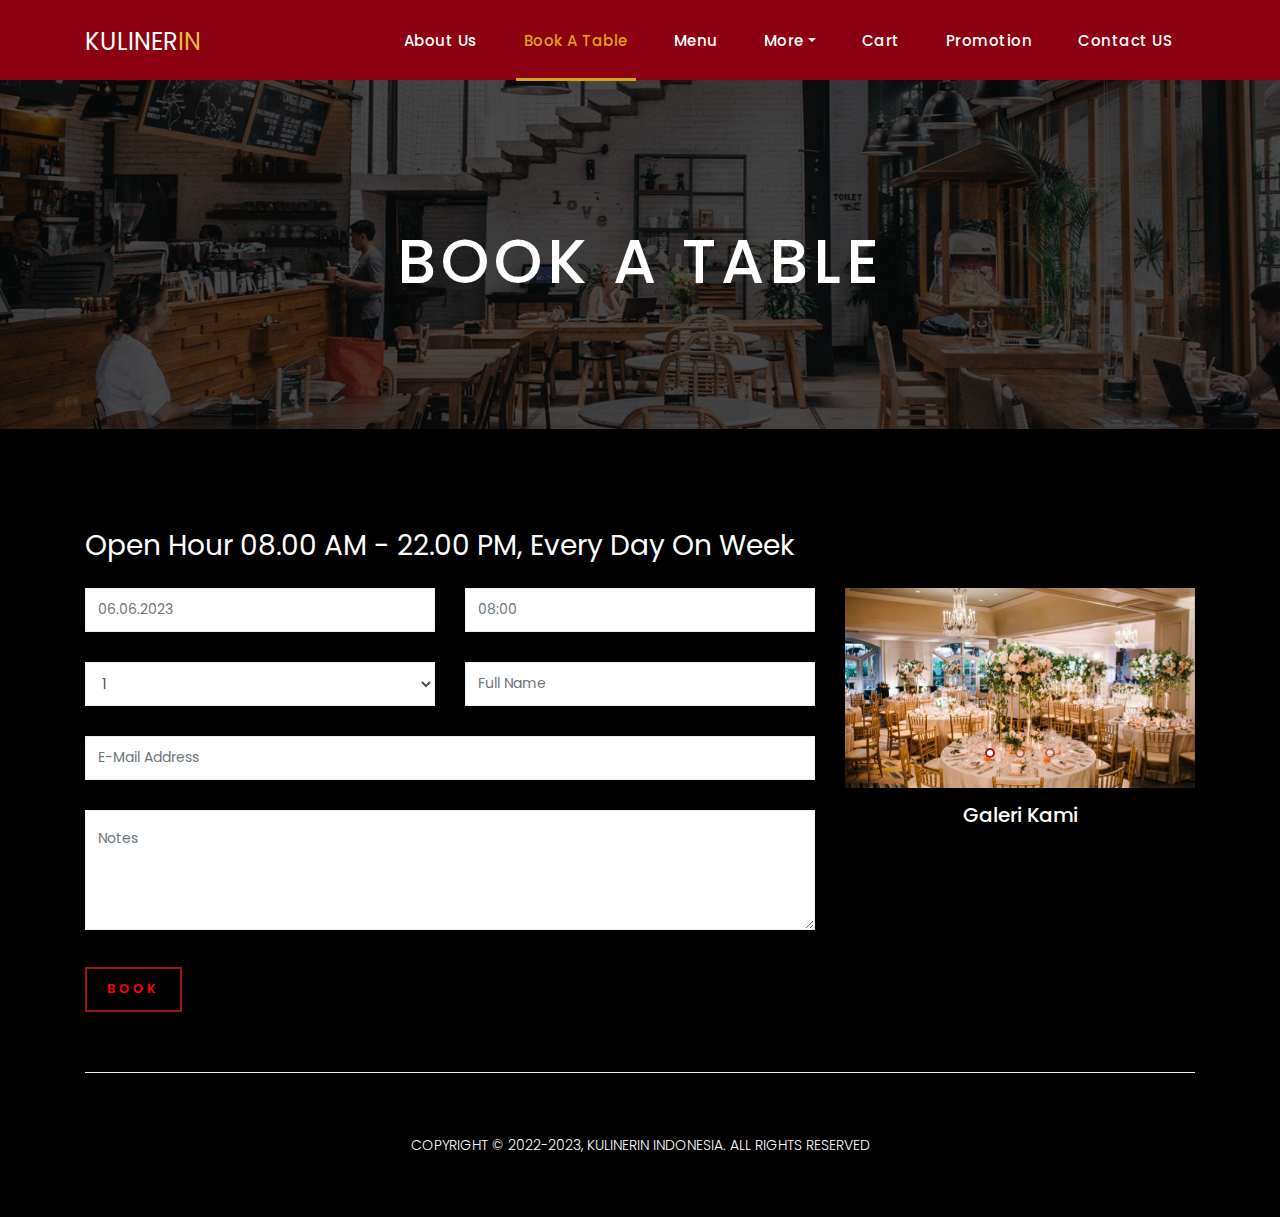
<file: book-table.html>
<!DOCTYPE html>
<html lang="en">

  <head>

    <meta charset="utf-8">
    <meta name="viewport" content="width=device-width, initial-scale=1, shrink-to-fit=no">
    <meta name="description" content="">
    <meta name="author" content="">
    <link rel="icon" href="assets/images/KULINERIN.png">

    <link href="https://fonts.googleapis.com/css?family=Poppins:100,200,300,400,500,600,700,800,900&display=swap" rel="stylesheet">

    <title>KULINERIN RESTAURANT</title>

    <!-- Bootstrap core CSS -->
    <link href="vendor/bootstrap/css/bootstrap.min.css" rel="stylesheet">

    <!-- Additional CSS Files -->
    <link rel="stylesheet" href="assets/css/fontawesome.css">
    <link rel="stylesheet" href="assets/css/style.css">
    <link rel="stylesheet" href="assets/css/owl.css">

  </head>

  <body>

    <!-- ***** Preloader Start ***** -->
    <div id="preloader">
        <div class="jumper">
            <div></div>
            <div></div>
            <div></div>
        </div>
    </div>  
    <!-- ***** Preloader End ***** -->

    <!-- Header -->
    <header class="">
      <nav class="navbar navbar-expand-lg">
        <div class="container">
          <a class="navbar-brand" href="index.html"><h2>KULINER<em>IN</em></h2></a>
          <button class="navbar-toggler" type="button" data-toggle="collapse" data-target="#navbarResponsive" aria-controls="navbarResponsive" aria-expanded="false" aria-label="Toggle navigation">
            <span class="navbar-toggler-icon"></span>
          </button>
          <div class="collapse navbar-collapse" id="navbarResponsive">
            <ul class="navbar-nav ml-auto">
                <li class="nav-item">
                    <a class="nav-link" href="index.html">about Us
                      <span class="sr-only">(current)</span>
                    </a>
                </li> 

                <li class="nav-item active"><a class="nav-link" href="book-table.html">Book A Table </a></li>

                <li class="nav-item"><a class="nav-link" href="menu.html">Menu</a></li>

                <li class="nav-item dropdown">
                    <a class="nav-link dropdown-toggle" data-toggle="dropdown" href="#" role="button" aria-haspopup="true" aria-expanded="false">More</a>
                    
                    <div class="dropdown-menu">
                      <a class="dropdown-item" href="blog.html">Blog</a>
                      <a class="dropdown-item" href="testimonials.html">Testimonials</a>
                    </div>

                    <li class="nav-item">
                      <a class="nav-link" href="Pesanan.html">Cart</a>
                    </li>

                    <li class="nav-item">
                      <a class="nav-link" href="promo.html">Promotion</a>
                    </li>


                </li>
                
                <li class="nav-item"><a class="nav-link" href="contact.html">Contact US</a></li>
            </ul>
          </div>
        </div>
      </nav>
    </header>

    <!-- Page Content -->
    <div class="page-heading about-heading header-text" style="background-image: url(assets/images/heading-6-1920x500.jpg);">
      <div class="container">
        <div class="row">
          <div class="col-md-12">
            <div class="text-content">
              <h4></h4>
              <h2>Book a table</h2>
            </div>
          </div>
        </div>
      </div>
    </div>

    <div class="send-message">
      <div class="container">
        <div class="row">
          <div class="col-md-12">
            <div class="section-heading">
              <h2>Open Hour 08.00 AM - 22.00 PM, Every Day On Week</h2>
            </div>
          </div>
          <div class="col-md-8">
            <div class="contact-form">
              <form id="contact" action="simpan_data.php" method="post">
                <div class="row">
                  <div class="col-sm-6">
                    <fieldset>
                      <input name="name" type="text" class="form-control" id="date" placeholder="06.06.2023" required="">
                    </fieldset>
                  </div>

                  <div class="col-sm-6">
                    <fieldset>
                      <input name="name" type="text" class="form-control" id="date" placeholder="08:00" required="">
                    </fieldset>
                  </div>

                  <div class="col-sm-6">
                    <fieldset>
                      <select class="form-control">
                       <option value="">1</option>
                       <option value="">2</option>
                       <option value="">3</option>
                       <option value="">4</option>
                       <option value="">5</option>
                       <option value="">6</option>
                       <option value="">7</option>
                       <option value="">8</option>
                       <option value="">9</option>
                       <option value="">10</option>
                      </select>
                    </fieldset>
                  </div>

                  <div class="col-sm-6">
                    <fieldset>
                      <input name="name" type="text" class="form-control" id="name" placeholder="Full Name" required="">
                    </fieldset>
                  </div>
                  <div class="col-lg-12 col-md-12 col-sm-12">
                    <fieldset>
                      <input name="email" type="text" class="form-control" id="email" placeholder="E-Mail Address" required="">
                    </fieldset>
                  </div>
                  <div class="col-lg-12">
                    <fieldset>
                      <textarea name="message" rows="6" class="form-control" id="message" placeholder="Notes" required=""></textarea>
                    </fieldset>
                  </div>
                  <div class="col-lg-12">
                    <fieldset>
                      <button onclick="booking()" style="color:red" >Book</button>
                    </fieldset>
                  </div>
                </div>
              </form>
            </div>
          </div>
          <script>
            // Fungsi untuk memproses pesanan
            function booking() {
              // Tambahkan logika di sini sesuai kebutuhan Anda
              alert("Reservasi anda sudah diproses.");
            }
          </script>
          <div class="col-md-4">
                <!-- Banner Starts Here -->
          <div class="banner header-text">
            <div class="owl-banner owl-carousel">
              <div class="banner-item-book01">
              </div>
              <div class="banner-item-book02">

              </div>
              <div class="banner-item-book03">
              </div>
            </div>
          </div>
          <!-- Banner Ends Here -->

            <h5 class="text-center" style="margin-top: 15px; color: white;">Galeri Kami</h5>
          </div>


        </div>
      </div>
    </div>

    <footer>
      <div class="container">
        <div class="row">
          <div class="col-md-12">
            <div class="inner-content">
              <p>Copyright © 2022-2023, Kulinerin Indonesia. All Rights Reserved</p>
            </div>
          </div>
        </div>
      </div>
    </footer>

    <!-- Modal 
    <div class="modal fade" id="exampleModal" tabindex="-1" role="dialog" aria-labelledby="exampleModalLabel" aria-hidden="true">
      <div class="modal-dialog modal-lg" role="document">
        <div class="modal-content">
          <div class="modal-header">
            <h5 class="modal-title" id="exampleModalLabel">Book Now</h5>
            <button type="button" class="close" data-dismiss="modal" aria-label="Close">
              <span aria-hidden="true">&times;</span>
            </button>
          </div>
          <div class="modal-body">
            <div class="contact-form">
              <form action="#" id="contact">
                  <div class="row">
                       <div class=" col-md-6">
                          <fieldset>
                            <input type="text" class="form-control" placeholder="Pick-up location" required="">
                          </fieldset>
                       </div>

                       <div class="col-md-6">
                          <fieldset>
                            <input type="text" class="form-control" placeholder="Return location" required="">
                          </fieldset>
                       </div>
                  </div>

                  <div class="row">
                       <div class="col-md-6">
                          <fieldset>
                            <input type="text" class="form-control" placeholder="Pick-up date/time" required="">
                          </fieldset>
                       </div>

                       <div class="col-md-6">
                          <fieldset>
                            <input type="text" class="form-control" placeholder="Return date/time" required="">
                          </fieldset>
                       </div>
                  </div>
                  <input type="text" class="form-control" placeholder="Enter full name" required="">

                  <div class="row">
                       <div class="col-md-6">
                          <fieldset>
                            <input type="text" class="form-control" placeholder="Enter email address" required="">
                          </fieldset>
                       </div>

                       <div class="col-md-6">
                          <fieldset>
                            <input type="text" class="form-control" placeholder="Enter phone" required="">
                          </fieldset>
                       </div>
                  </div>
              </form>
           </div>
          </div>
          <div class="modal-footer">
            <button type="button" class="btn btn-secondary" data-dismiss="modal">Cancel</button>
            <button type="button" class="btn btn-primary">Book Now</button>
          </div>
        </div>
      </div>
    </div>-->


    <!-- Bootstrap core JavaScript -->
    <script src="vendor/jquery/jquery.min.js"></script>
    <script src="vendor/bootstrap/js/bootstrap.bundle.min.js"></script>


    <!-- Additional Scripts -->
    <script src="assets/js/custom.js"></script>
    <script src="assets/js/owl.js"></script>
  </body>

</html>
</file>
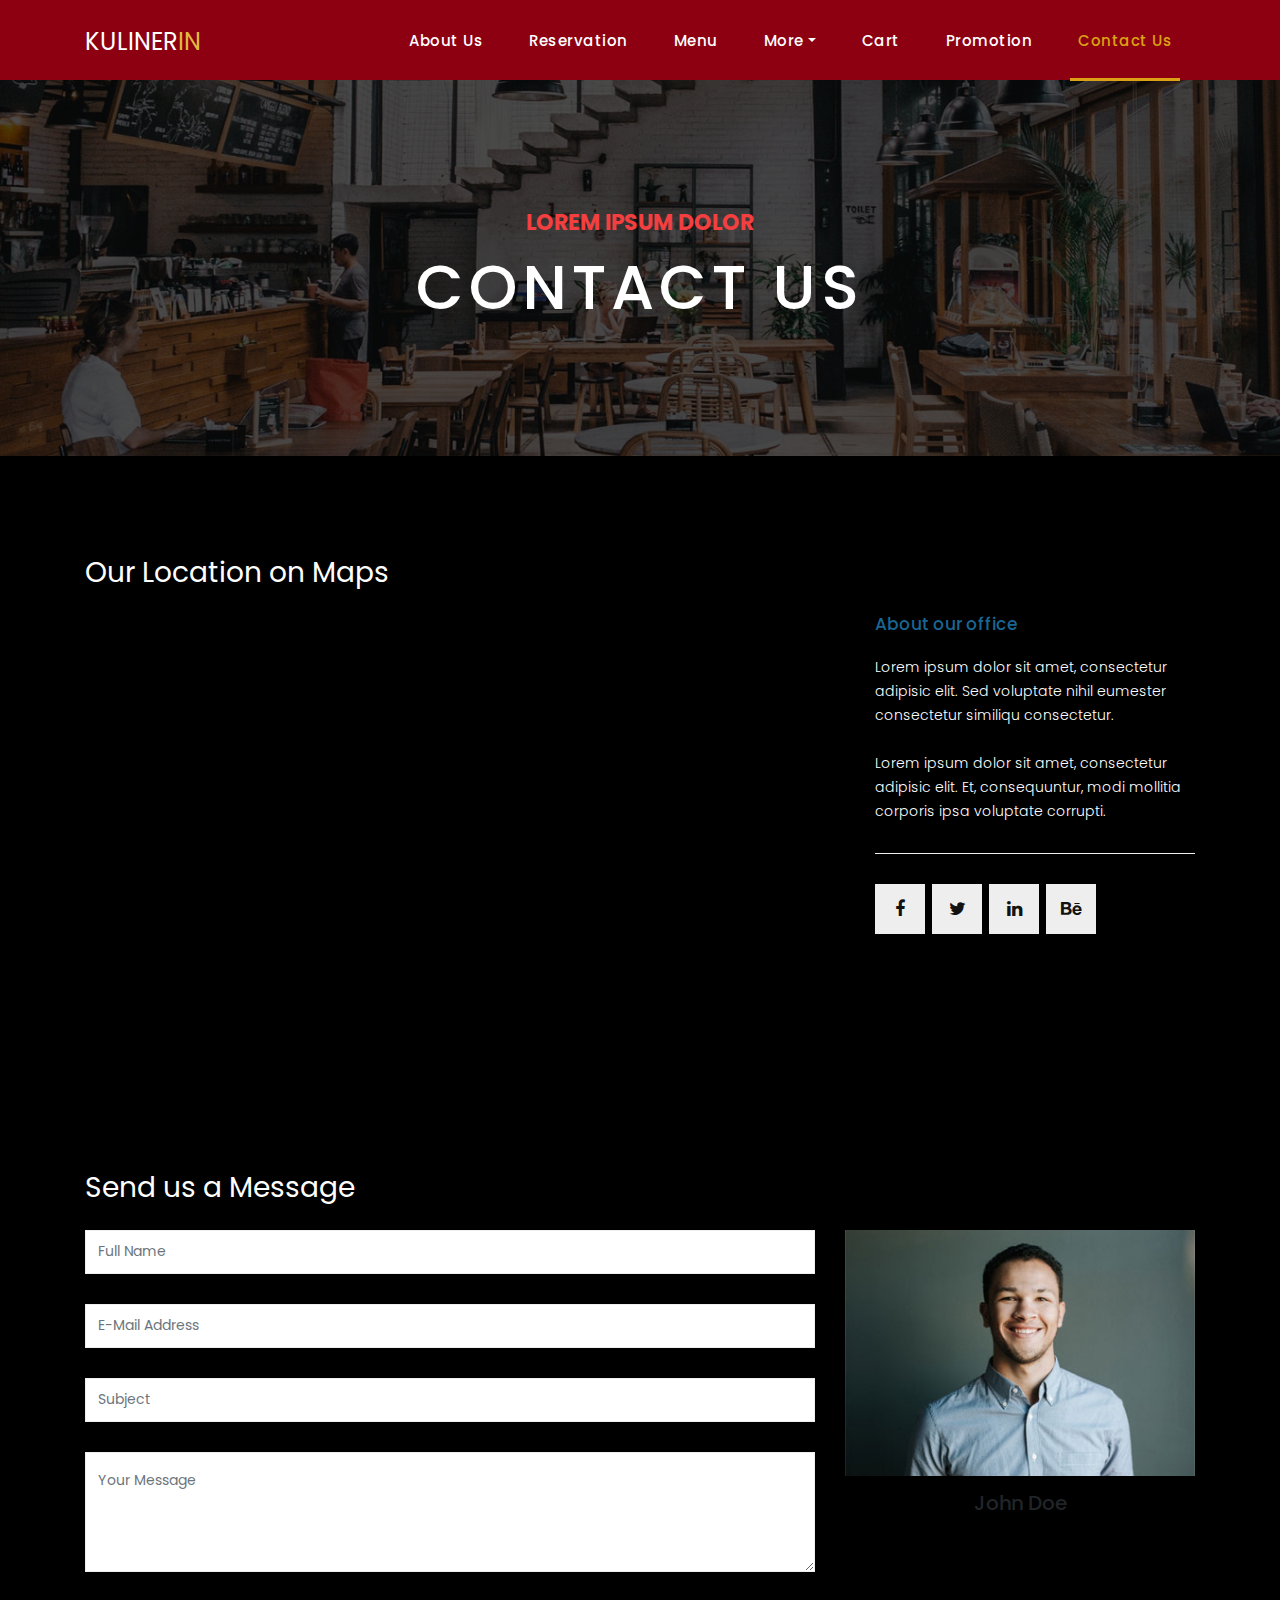
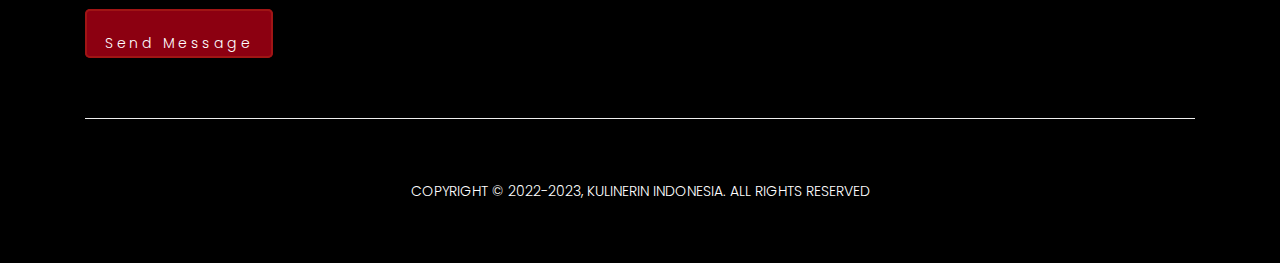
<file: contact.html>
<!DOCTYPE html>
<html lang="en">

  <head>

    <meta charset="utf-8">
    <meta name="viewport" content="width=device-width, initial-scale=1, shrink-to-fit=no">
    <meta name="description" content="">
    <meta name="author" content="">
    <link rel="icon" href="assets/images/KULINERIN.png">
    <link href="https://fonts.googleapis.com/css?family=Poppins:100,200,300,400,500,600,700,800,900&display=swap" rel="stylesheet">

    <title>KULINERIN RESTAURANT</title>

    <!-- Bootstrap core CSS -->
    <link href="vendor/bootstrap/css/bootstrap.min.css" rel="stylesheet">

    <!-- Additional CSS Files -->
    <link rel="stylesheet" href="assets/css/fontawesome.css">
    <link rel="stylesheet" href="assets/css/style.css">
    <link rel="stylesheet" href="assets/css/owl.css">

  </head>

  <body>

    <!-- ***** Preloader Start ***** -->
    <div id="preloader">
        <div class="jumper">
            <div></div>
            <div></div>
            <div></div>
        </div>
    </div>  
    <!-- ***** Preloader End ***** -->

    <!-- Header -->
    <header class="">
      <nav class="navbar navbar-expand-lg">
        <div class="container">
          <a class="navbar-brand" href="index.html"><h2>KULINER<em>IN</em></h2></a>
          <button class="navbar-toggler" type="button" data-toggle="collapse" data-target="#navbarResponsive" aria-controls="navbarResponsive" aria-expanded="false" aria-label="Toggle navigation">
            <span class="navbar-toggler-icon"></span>
          </button>
          <div class="collapse navbar-collapse" id="navbarResponsive">
            <ul class="navbar-nav ml-auto">
                <li class="nav-item">
                    <a class="nav-link" href="index.html">About Us 
                      <span class="sr-only">(current)</span>
                    </a>
                </li> 

                <li class="nav-item"><a class="nav-link" href="book-table.html">Reservation</a></li>

                <li class="nav-item"><a class="nav-link" href="menu.html">Menu</a></li>

                <li class="nav-item dropdown">
                    <a class="nav-link dropdown-toggle" data-toggle="dropdown" href="#" role="button" aria-haspopup="true" aria-expanded="false">More</a>
                    
                    <div class="dropdown-menu">
                      <a class="dropdown-item" href="blog.html">Blog</a>
                      <a class="dropdown-item" href="testimonials.html">Testimonials</a>
                    </div>

                    <li class="nav-item">
                      <a class="nav-link" href="Pesanan.html">Cart</a>
                    </li>

                    <li class="nav-item">
                      <a class="nav-link" href="promo.html">Promotion</a>
                    </li>

                </li>
                
                <li class="nav-item active"><a class="nav-link" href="contact.html">Contact Us</a></li>
            </ul>
          </div>
        </div>
      </nav>
    </header>

    <!-- Page Content -->
    <div class="page-heading contact-heading header-text" style="background-image: url(assets/images/heading-4-1920x500.jpg);">
      <div class="container">
        <div class="row">
          <div class="col-md-12">
            <div class="text-content">
              <h4>Lorem ipsum dolor</h4>
              <h2>Contact Us</h2>
            </div>
          </div>
        </div>
      </div>
    </div>


    <div class="find-us">
      <div class="container">
        <div class="row">
          <div class="col-md-12">
            <div class="section-heading">
              <h2>Our Location on Maps</h2>
            </div>
          </div>
          <div class="col-md-8">
<!-- How to change your own map point
	1. Go to Google Maps
	2. Click on your location point
	3. Click "Share" and choose "Embed map" tab
	4. Copy only URL and paste it within the src="" field below
-->
            <div id="map">
              <iframe src="https://www.google.com/maps/embed?pb=!1m18!1m12!1m3!1d34648.079015910436!2d106.80256999826346!3d-6.237500058190175!2m3!1f0!2f0!3f0!3m2!1i1024!2i768!4f13.1!3m3!1m2!1s0x2e69f1677201aeeb%3A0xeb36274ff05cf1f6!2sM%20Bloc%20Space!5e0!3m2!1sid!2sid!4v1685886983540!5m2!1sid!2sid" width="600" height="450" style="border:0;" allowfullscreen="" loading="lazy" referrerpolicy="no-referrer-when-downgrade"></iframe>            </div>
          </div>
          <div class="col-md-4">
            <div class="left-content">
              <h4>About our office</h4>
              <p>Lorem ipsum dolor sit amet, consectetur adipisic elit. Sed voluptate nihil eumester consectetur similiqu consectetur.<br><br>Lorem ipsum dolor sit amet, consectetur adipisic elit. Et, consequuntur, modi mollitia corporis ipsa voluptate corrupti.</p>
              <ul class="social-icons">
                <li><a href="#"><i class="fa fa-facebook"></i></a></li>
                <li><a href="#"><i class="fa fa-twitter"></i></a></li>
                <li><a href="#"><i class="fa fa-linkedin"></i></a></li>
                <li><a href="#"><i class="fa fa-behance"></i></a></li>
              </ul>
            </div>
          </div>
        </div>
      </div>
    </div>

    
    <div class="send-message">
      <div class="container">
        <div class="row">
          <div class="col-md-12">
            <div class="section-heading">
              <h2>Send us a Message</h2>
            </div>
          </div>
          <div class="col-md-8">
            <div class="contact-form">
              <form id="contact" action="" method="post">
                <div class="row">
                  <div class="col-lg-12 col-md-12 col-sm-12">
                    <fieldset>
                      <input name="name" type="text" class="form-control" id="name" placeholder="Full Name" required="">
                    </fieldset>
                  </div>
                  <div class="col-lg-12 col-md-12 col-sm-12">
                    <fieldset>
                      <input name="email" type="text" class="form-control" id="email" placeholder="E-Mail Address" required="">
                    </fieldset>
                  </div>
                  <div class="col-lg-12 col-md-12 col-sm-12">
                    <fieldset>
                      <input name="subject" type="text" class="form-control" id="subject" placeholder="Subject" required="">
                    </fieldset>
                  </div>
                  <div class="col-lg-12">
                    <fieldset>
                      <textarea name="message" rows="6" class="form-control" id="message" placeholder="Your Message" required=""></textarea>
                    </fieldset>
                  </div>
                  <div class="col-lg-12">
                    <fieldset>
                      <button type="submit" id="form-submit" class="filled-button">Send Message</button>
                    </fieldset>
                  </div>
                </div>
              </form>
            </div>
          </div>
          <div class="col-md-4">
            <img src="assets/images/team_01.jpg" class="img-fluid" alt="">

            <h5 class="text-center" style="margin-top: 15px;">John Doe</h5>
          </div>
        </div>
      </div>
    </div>

    <footer>
      <div class="container">
        <div class="row">
          <div class="col-md-12">
            <div class="inner-content">
              <p>Copyright © 2022-2023, Kulinerin Indonesia. All Rights Reserved</p>
            </div>
          </div>
        </div>
      </div>
    </footer>


    <!-- Bootstrap core JavaScript -->
    <script src="vendor/jquery/jquery.min.js"></script>
    <script src="vendor/bootstrap/js/bootstrap.bundle.min.js"></script>


    <!-- Additional Scripts -->
    <script src="assets/js/custom.js"></script>
    <script src="assets/js/owl.js"></script>
  </body>

</html>
</file>
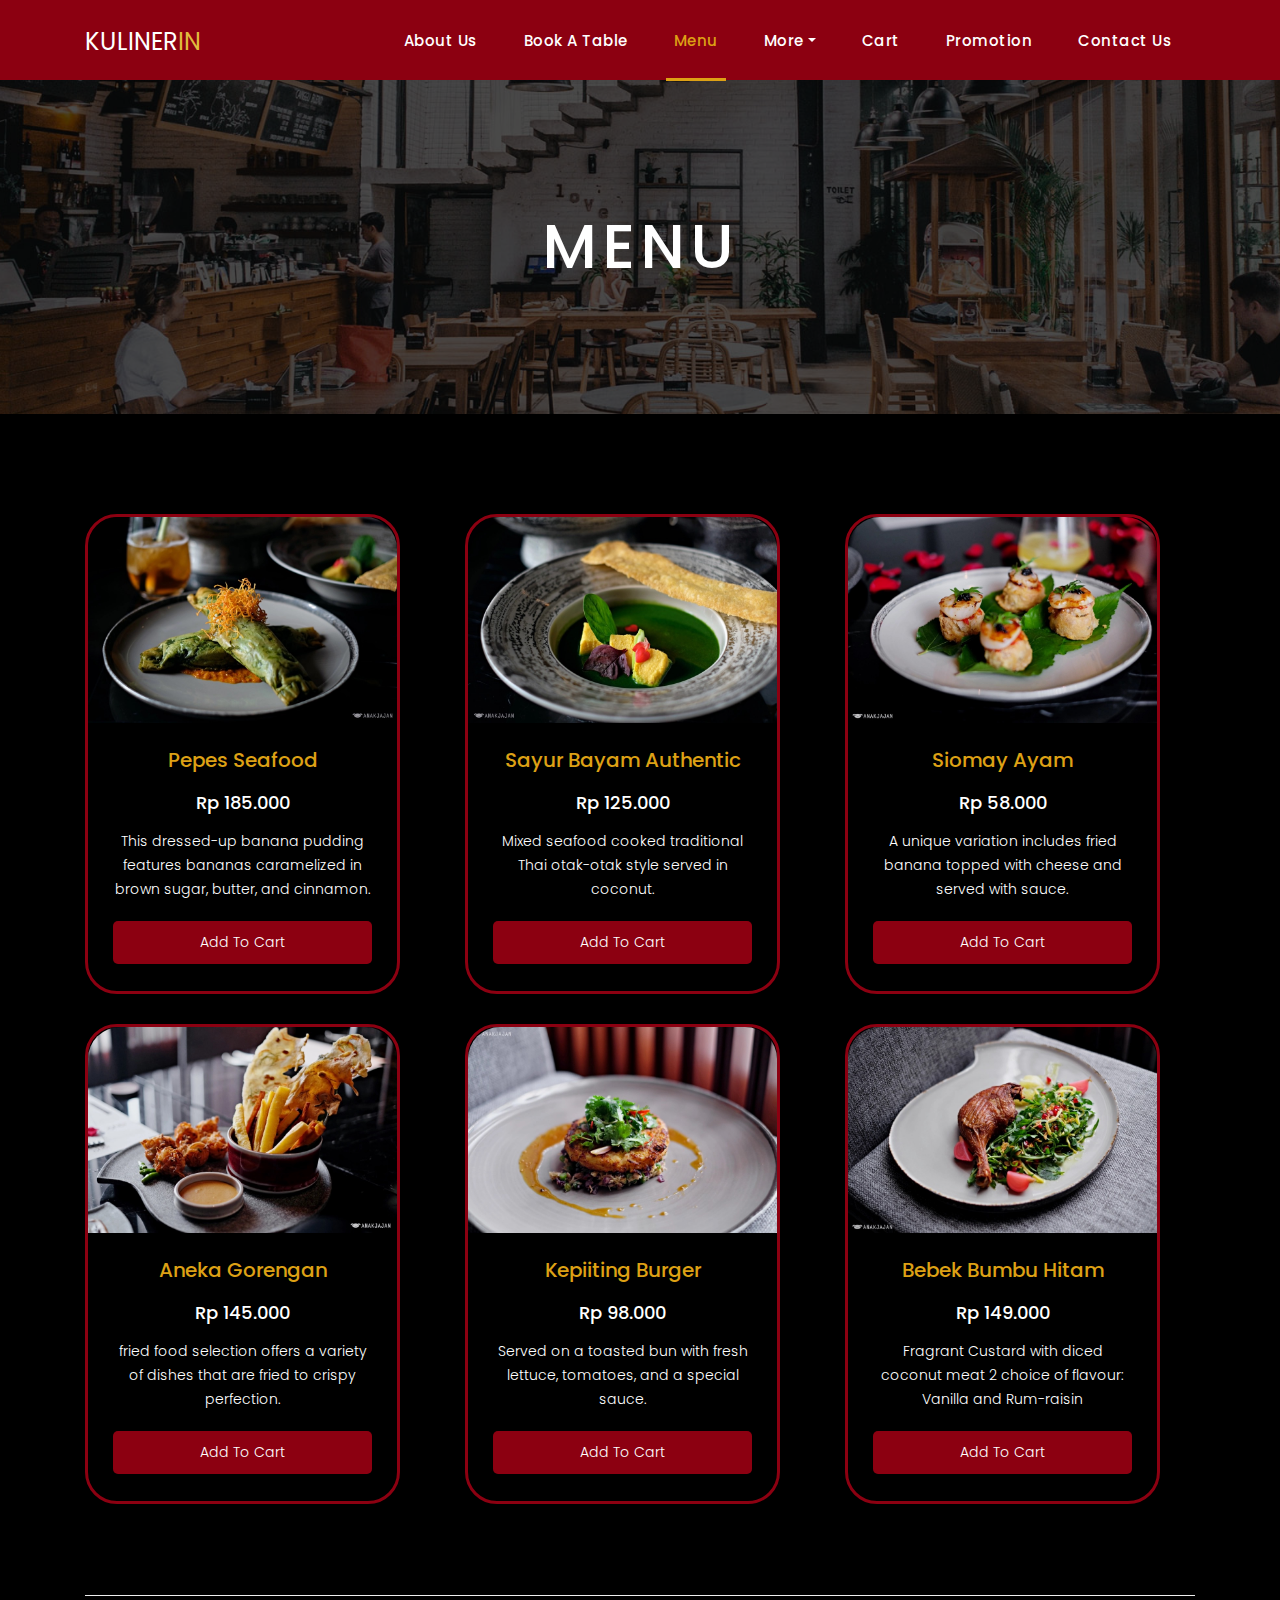
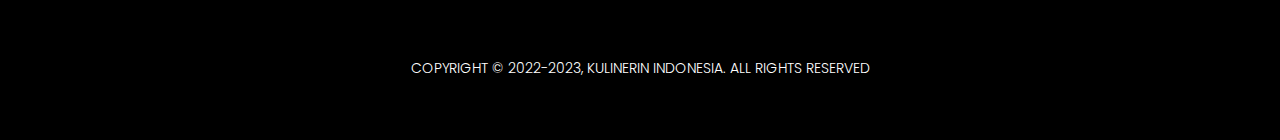
<file: menu.html>
<!DOCTYPE html>
<html lang="en">

  <head>

    <meta charset="utf-8">
    <meta name="viewport" content="width=device-width, initial-scale=1, shrink-to-fit=no">
    <meta name="description" content="">
    <meta name="author" content="">
    <link rel="icon" href="assets/images/KULINERIN.png">

    <link href="https://fonts.googleapis.com/css?family=Poppins:100,200,300,400,500,600,700,800,900&display=swap" rel="stylesheet">

    <title>KULINERIN RESTAURANT</title>

    <!-- Bootstrap core CSS -->
    <link href="vendor/bootstrap/css/bootstrap.min.css" rel="stylesheet">

    <!-- Additional CSS Files -->
    <link rel="stylesheet" href="assets/css/fontawesome.css">
    <link rel="stylesheet" href="assets/css/style.css">
    <link rel="stylesheet" href="assets/css/owl.css">

  </head>

  <body>

    <!-- ***** Preloader Start ***** -->
    <div id="preloader">
        <div class="jumper">
            <div></div>
            <div></div>
            <div></div>
        </div>
    </div>  
    <!-- ***** Preloader End ***** -->

    <!-- Header -->
    <header class="">
      <nav class="navbar navbar-expand-lg">
        <div class="container">
          <a class="navbar-brand" href="index.html"><h2>KULINER<em>IN</em></h2></a>
          <button class="navbar-toggler" type="button" data-toggle="collapse" data-target="#navbarResponsive" aria-controls="navbarResponsive" aria-expanded="false" aria-label="Toggle navigation">
            <span class="navbar-toggler-icon"></span>
          </button>
          <div class="collapse navbar-collapse" id="navbarResponsive">
            <ul class="navbar-nav ml-auto">
                <li class="nav-item">
                    <a class="nav-link" href="index.html">About Us
                      <span class="sr-only">(current)</span>
                    </a>
                </li> 

                <li class="nav-item"><a class="nav-link" href="book-table.html">Book A Table </a></li>

                <li class="nav-item active"><a class="nav-link" href="menu.html">Menu</a></li>

                <li class="nav-item dropdown">
                    <a class="nav-link dropdown-toggle" data-toggle="dropdown" href="#" role="button" aria-haspopup="true" aria-expanded="false">More</a>
                    
                    <div class="dropdown-menu">
                      <a class="dropdown-item" href="blog.html">Blog</a>
                      <a class="dropdown-item" href="testimonials.html">Testimoni</a>
                    </div>

                    <li class="nav-item">
                      <a class="nav-link" href="Pesanan.html">Cart</a>
                    </li>

                    <li class="nav-item">
                      <a class="nav-link" href="promo.html">Promotion</a>
                    </li>


                </li>
                
                <li class="nav-item"><a class="nav-link" href="contact.html">Contact Us</a></li>
            </ul>
          </div>
        </div>
      </nav>
    </header>

    <!-- Page Content -->
    <div class="page-heading about-heading header-text" style="background-image: url(assets/images/heading-6-1920x500.jpg);">
      <div class="container">
        <div class="row">
          <div class="col-md-12">
            <div class="text-content">
              <h2>Menu</h2>
            </div>
          </div>
        </div>
      </div>
    </div>

    <div class="products">
      <div class="container">
        <div class="row">
          <div class="col-md-4">
            <div class="product-item">
              <a href="#"><img src="assets/images/mkn1.jpg" alt=""></a>
              <div class="down-content-menu">
                <a href="#"><h4>Pepes Seafood</h4></a>
                <h6 style="text-align:center">Rp 185.000</h6>
                <p style="text-align:center">This dressed-up banana pudding features bananas caramelized in brown sugar, butter, and cinnamon.</p>
                
                <a href="#" class="btn">Add to Cart</a>
              </div>
            </div>
          </div>

          <div class="col-md-4">
            <div class="product-item">
              <a href="#"><img src="assets/images/mkn2.jpg" alt=""></a>
              <div class="down-content-menu">
                <a href="#"><h4>Sayur Bayam Authentic</h4></a>
                <h6 style="text-align:center">Rp 125.000</h6>
                <p style="text-align:center">Mixed seafood cooked traditional Thai otak-otak style served in coconut.</p>
                <a href="#" class="btn">Add to Cart</a>
              </div>
            </div>
          </div>

          <div class="col-md-4">
            <div class="product-item">
              <a href="#"><img src="assets/images/mkn3.jpg" alt=""></a>
              <div class="down-content-menu">
                <a href="#"><h4>Siomay Ayam</h4></a>
                <h6 style="text-align:center">Rp 58.000</h6>
                <p style="text-align:center">A unique variation includes fried banana topped with cheese and served with sauce. </p>
                <a href="#" class="btn">Add to Cart</a>
              </div>
            </div>
          </div>

          <div class="col-md-4">
            <div class="product-item">
              <a href="#"><img src="assets/images/mkn4.jpg" alt=""></a>
              <div class="down-content-menu">
                <a href="#"><h4>Aneka Gorengan</h4></a>
                <h6 style="text-align:center">Rp 145.000</h6>
                <p style="text-align:center">fried food selection offers a variety of dishes that are fried to crispy perfection.</p>
                <a href="#" class="btn" >Add to Cart</a>
              </div>
            </div>
          </div>

          <div class="col-md-4">
            <div class="product-item">
              <a href="#"><img src="assets/images/mkn5.jpg" alt=""></a>
              <div class="down-content-menu">
                <a href="#"><h4>Kepiiting Burger</h4></a>
                <h6 style="text-align:center">Rp 98.000</h6>
                <p style="text-align:center">Served on a toasted bun with fresh lettuce, tomatoes, and a special sauce.</p>
                <a href="#" class="btn">Add to Cart</a>
              </div>
            </div>
          </div>

          <div class="col-md-4">
            <div class="product-item">
              <a href="#"><img src="assets/images/mkn6.jpg" alt=""></a>
              <div class="down-content-menu">
                <a href="#"><h4>Bebek Bumbu Hitam</h4></a>
                <h6 style="text-align:center">Rp 149.000</h6>
                <p style="text-align:center">Fragrant Custard with diced coconut meat 2 choice of flavour: Vanilla and Rum-raisin</p>
                <a href="#" class="btn">Add to Cart</a>
              </div>
            </div>
          </div>

          <div class="col-md-12">
            <!--<ul class="pages">
              <li><a href="#">1</a></li>
              <li class="active"><a href="#">2</a></li>
              <li><a href="#">3</a></li>
              <li><a href="#">4</a></li>
              <li><a href="#"><i class="fa fa-angle-double-right"></i></a></li>
            </ul>-->
          </div>
        </div>
      </div>
    </div>

    <footer>
      <div class="container">
        <div class="row">
          <div class="col-md-12">
            <div class="inner-content">
              <p>Copyright © 2022-2023, Kulinerin Indonesia. All Rights Reserved</p>
            </div>
          </div>
        </div>
      </div>
    </footer>

    <!-- Modal -->
    <div class="modal fade" id="exampleModal" tabindex="-1" role="dialog" aria-labelledby="exampleModalLabel" aria-hidden="true">
      <div class="modal-dialog modal-lg" role="document">
        <div class="modal-content">
          <div class="modal-header">
            <h5 class="modal-title" id="exampleModalLabel">Book Now</h5>
            <button type="button" class="close" data-dismiss="modal" aria-label="Close">
              <span aria-hidden="true">&times;</span>
            </button>
          </div>
          <div class="modal-body">
            <div class="contact-form">
              <form action="#" id="contact">
                  <div class="row">
                       <div class="col-md-6">
                          <fieldset>
                            <input type="text" class="form-control" placeholder="Pick-up location" required="">
                          </fieldset>
                       </div>

                       <div class="col-md-6">
                          <fieldset>
                            <input type="text" class="form-control" placeholder="Return location" required="">
                          </fieldset>
                       </div>
                  </div>

                  <div class="row">
                       <div class="col-md-6">
                          <fieldset>
                            <input type="text" class="form-control" placeholder="Pick-up date/time" required="">
                          </fieldset>
                       </div>

                       <div class="col-md-6">
                          <fieldset>
                            <input type="text" class="form-control" placeholder="Return date/time" required="">
                          </fieldset>
                       </div>
                  </div>
                  <input type="text" class="form-control" placeholder="Enter full name" required="">

                  <div class="row">
                       <div class="col-md-6">
                          <fieldset>
                            <input type="text" class="form-control" placeholder="Enter email address" required="">
                          </fieldset>
                       </div>

                       <div class="col-md-6">
                          <fieldset>
                            <input type="text" class="form-control" placeholder="Enter phone" required="">
                          </fieldset>
                       </div>
                  </div>
              </form>
           </div>
          </div>
          <div class="modal-footer">
            <button type="button" class="btn btn-secondary" data-dismiss="modal">Cancel</button>
            <button type="button" class="btn btn-primary">Book Now</button>
          </div>
        </div>
      </div>
    </div>


    <!-- Bootstrap core JavaScript -->
    <script src="vendor/jquery/jquery.min.js"></script>
    <script src="vendor/bootstrap/js/bootstrap.bundle.min.js"></script>


    <!-- Additional Scripts -->
    <script src="assets/js/custom.js"></script>
    <script src="assets/js/owl.js"></script>
  </body>

</html>
</file>
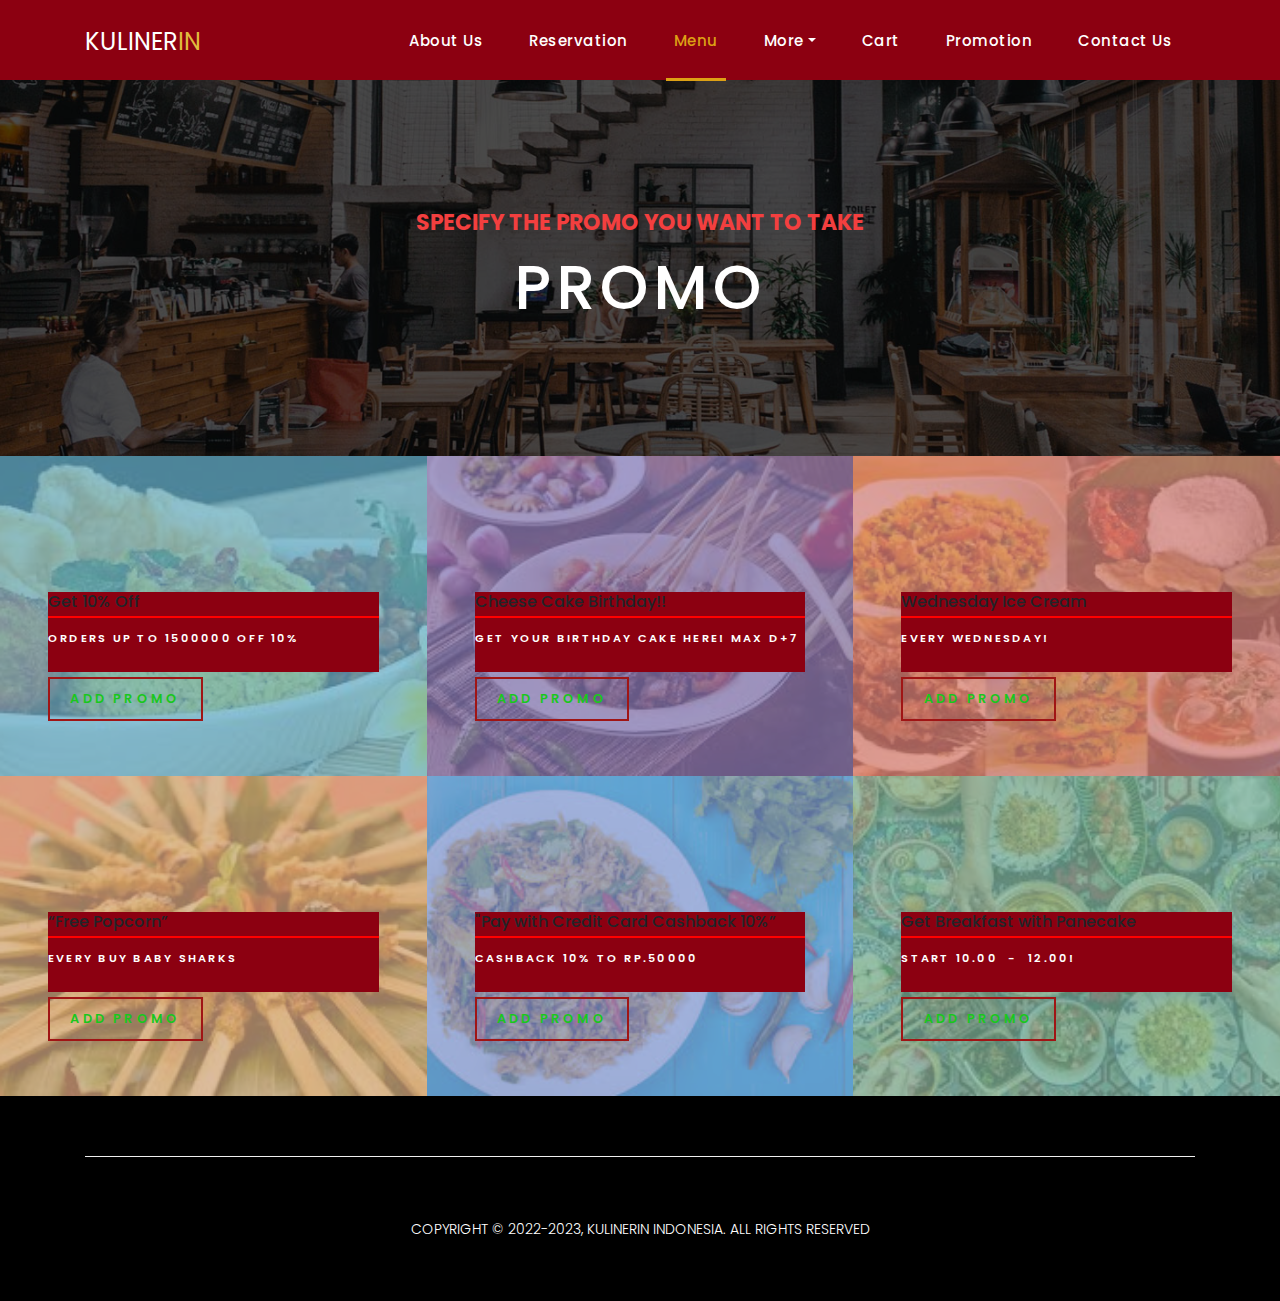
<file: promo.html>
<!DOCTYPE html>
<html lang="en">

  <head>

    <meta charset="utf-8">
    <meta name="viewport" content="width=device-width, initial-scale=1, shrink-to-fit=no">
    <meta name="description" content="">
    <meta name="author" content="">
    <link rel="icon" href="assets/images/KULINERIN.png">

    <link href="https://fonts.googleapis.com/css?family=Poppins:100,200,300,400,500,600,700,800,900&display=swap" rel="stylesheet">

    <title>KULINERIN RESTAURANT</title>

    <!-- Bootstrap core CSS -->
    <link href="vendor/bootstrap/css/bootstrap.min.css" rel="stylesheet">

    <!-- Additional CSS Files -->
    <link rel="stylesheet" href="assets/css/fontawesome.css">
    <link rel="stylesheet" href="assets/css/style.css">
    <link rel="stylesheet" href="assets/css/owl.css">


  </head>

  <body>

    <!-- ***** Preloader Start ***** -->
    <div id="preloader">
        <div class="jumper">
            <div></div>
            <div></div>
            <div></div>
        </div>
    </div>  
    <!-- ***** Preloader End ***** -->

    <!-- Header -->
    <header class="">
      <nav class="navbar navbar-expand-lg">
        <div class="container">
          <a class="navbar-brand" href="index.html"><h2>KULINER<em>IN</em></h2></a>
          <button class="navbar-toggler" type="button" data-toggle="collapse" data-target="#navbarResponsive" aria-controls="navbarResponsive" aria-expanded="false" aria-label="Toggle navigation">
            <span class="navbar-toggler-icon"></span>
          </button>
          <div class="collapse navbar-collapse" id="navbarResponsive">
            <ul class="navbar-nav ml-auto">
                <li class="nav-item">
                    <a class="nav-link" href="index.html">About Us 
                      <span class="sr-only">(current)</span>
                    </a>
                </li> 

                <li class="nav-item"><a class="nav-link" href="book-table.html">Reservation</a></li>

                <li class="nav-item active"><a class="nav-link" href="menu.html">Menu</a></li>

                <li class="nav-item dropdown">
                    <a class="nav-link dropdown-toggle" data-toggle="dropdown" href="#" role="button" aria-haspopup="true" aria-expanded="false">More</a>
                    
                    <div class="dropdown-menu">
                      <a class="dropdown-item" href="blog.html">Blog</a>
                      <a class="dropdown-item" href="testimonials.html">Testimonials</a>
                    </div>

                    <li class="nav-item">
                      <a class="nav-link" href="Pesanan.html">Cart</a>
                    </li>

                    <li class="nav-item">
                      <a class="nav-link" href="promo.html">Promotion</a>
                    </li>


                </li>
                
                <li class="nav-item"><a class="nav-link" href="contact.html">Contact Us</a></li>
            </ul>
          </div>
        </div>
      </nav>
    </header>

    <!-- Page Content -->
    <div class="page-heading about-heading header-text" style="background-image: url(assets/images/heading-6-1920x500.jpg);">
      <div class="container">
        <div class="row">
          <div class="col-md-12">
            <div class="text-content">
              <h4>Specify the promo you want to take</h4>
              <h2>promo</h2>
            </div>
          </div>
        </div>
      </div>
    </div>

 <!--   <div class="products">
      <div class="container">
        <div class="row">
          <div class="col-md-4">
            <div class="product-item">
              <a href="#"><img src="assets/images/product-1-370x270.jpg" alt=""></a>
              <div class="down-content">
                <a href="#"><h4>Caramelized Banana Pudding</h4></a>
                <h6>$9.95</h6>
                <p>This dressed-up banana pudding features bananas caramelized in brown sugar, butter, and cinnamon.</p>
              </div>
            </div>
          </div>

          <div class="col-md-4">
            <div class="product-item">
              <a href="#"><img src="assets/images/product-2-370x270.jpg" alt=""></a>
              <div class="down-content">
                <a href="#"><h4>Caramelized Banana Pudding</h4></a>
                <h6>$9.95</h6>
                <p>This dressed-up banana pudding features bananas caramelized in brown sugar, butter, and cinnamon.</p>
              </div>
            </div>
          </div>

          <div class="col-md-4">
            <div class="product-item">
              <a href="#"><img src="assets/images/product-3-370x270.jpg" alt=""></a>
              <div class="down-content">
                <a href="#"><h4>Fresh Apple Cake</h4></a>
                <h6>$5.95</h6>
                <p>Thinly sliced apples create rich, moist layers of fruit within the cake. Top with your choice of Browned Butter Frosting, Cream Cheese Frosting, or Dark Chocolate Frosting.</p>
              </div>
            </div>
          </div>

          <div class="col-md-4">
            <div class="product-item">
              <a href="#"><img src="assets/images/product-4-370x270.jpg" alt=""></a>
              <div class="down-content">
                <a href="#"><h4>Free-Form Strawberry Cheesecake</h4></a>
                <h6>$4.95</h6>
                <p>This quick-to-put together recipe is just as delicious as it looks. Ready-to-eat cheesecake filling saves loads of time, helping you get this dessert on the table in 20 minutes!</p>
              </div>
            </div>
          </div>

          <div class="col-md-4">
            <div class="product-item">
              <a href="#"><img src="assets/images/product-5-370x270.jpg" alt=""></a>
              <div class="down-content">
                <a href="#"><h4>Caramelized Banana Pudding</h4></a>
                <h6>$9.95</h6>
                <p>This dressed-up banana pudding features bananas caramelized in brown sugar, butter, and cinnamon.</p>
              </div>
            </div>
          </div>

          <div class="col-md-4">
            <div class="product-item">
              <a href="#"><img src="assets/images/product-6-370x270.jpg" alt=""></a>
              <div class="down-content">
                <a href="#"><h4>Caramelized Banana Pudding</h4></a>
                <h6>$9.95</h6>
                <p>This dressed-up banana pudding features bananas caramelized in brown sugar, butter, and cinnamon.</p>
              </div>
            </div>
          </div>

          <div class="col-md-12">
            <!--<ul class="pages">
              <li><a href="#">1</a></li>
              <li class="active"><a href="#">2</a></li>
              <li><a href="#">3</a></li>
              <li><a href="#">4</a></li>
              <li><a href="#"><i class="fa fa-angle-double-right"></i></a></li>
            </ul>
          </div>
        </div>
      </div>
    </div>-->


			<!-- Featured Products -->
            <section class="tiles">
                <article>
                    <span class="image">
                        <img src="images/promo1.jpg" alt="" />
                    </span>
                    <header class="major">
                        <h3>Get 10% Off</h3>

                        <p>Orders up to 1500000 off 10%</p>

                        <div class="major-actions">
                            <a href="Pesanan.html" class="button small next">Add Promo</a>
                        </div>
                    </header>
                </article>
                <article>
                    <span class="image">
                        <img src="images/promo2.jpg" alt="" />
                    </span>
                    <header class="major">
                        <h3>Cheese Cake Birthday!!</h3>
                        <p>Get your birthday cake here! Max D+7<p>

                  
                        <div class="major-actions">
                            <a href="Pesanan.html" class="button small next">Add Promo</a>
                        </div>
                    </header>
                </article>
                <article>
                    <span class="image">
                        <img src="images/promo3.jpg" alt="" />
                    </span>
                    <header class="major">
                        <h3>Wednesday Ice Cream</h3>

                        <p> Every Wednesday! </p>

                        <div class="major-actions">
                            <a href="Pesanan.html" class="button small next">Add Promo</a>
                        </div>
                    </header>
                </article>
                <article>
                    <span class="image">
                        <img src="images/promo4.jpg" alt="" />
                    </span>
                    <header class="major">
                        <h3>“Free Popcorn”

                        </h3>

                        <p>Every Buy Baby SharkS</p>

                        <div class="major-actions">
                            <a href="Pesanan.html" class="button small next">Add Promo</a>
                        </div>
                    </header>
                </article>
                <article>
                    <span class="image">
                        <img src="images/promo5.jpg" alt="" />
                    </span>
                    <header class="major">
                        <h3>"Pay with Credit Card Cashback 10%”

                        </h3>

                        <p>Cashback 10% to Rp.50000 </p>

                        <div class="major-actions">
                            <a href="Pesanan.html" class="button small next">Add Promo</a>
                        </div>
                    </header>
                </article>
                <article>
                    <span class="image">
                        <img src="images/promo6.jpg" alt="" />
                    </span>
                    <header class="major">
                        <h3> Get Breakfast with Panecake </h3>

                        <p>Start 10.00 &nbsp;-&nbsp; 12.00!</p>

                        <div class="major-actions">
                            <a href="Pesanan.html" class="button small next">Add Promo</a>
                        </div>
                    </header>
                </article>
            </section>
    </div>
</footer>

</div>




    <footer>
      <div class="container">
        <div class="row">
          <div class="col-md-12">
            <div class="inner-content">
              <p>Copyright © 2022-2023, Kulinerin Indonesia. All Rights Reserved</p>
            </div>
          </div>
        </div>
      </div>
    </footer>

    <!-- Modal 
    <div class="modal fade" id="exampleModal" tabindex="-1" role="dialog" aria-labelledby="exampleModalLabel" aria-hidden="true">
      <div class="modal-dialog modal-lg" role="document">
        <div class="modal-content">
          <div class="modal-header">
            <h5 class="modal-title" id="exampleModalLabel">Book Now</h5>
            <button type="button" class="close" data-dismiss="modal" aria-label="Close">
              <span aria-hidden="true">&times;</span>
            </button>
          </div>
          <div class="modal-body">
            <div class="contact-form">
              <form action="#" id="contact">
                  <div class="row">
                       <div class="col-md-6">
                          <fieldset>
                            <input type="text" class="form-control" placeholder="Pick-up location" required="">
                          </fieldset>
                       </div>

                       <div class="col-md-6">
                          <fieldset>
                            <input type="text" class="form-control" placeholder="Return location" required="">
                          </fieldset>
                       </div>
                  </div>

                  <div class="row">
                       <div class="col-md-6">
                          <fieldset>
                            <input type="text" class="form-control" placeholder="Pick-up date/time" required="">
                          </fieldset>
                       </div>

                       <div class="col-md-6">
                          <fieldset>
                            <input type="text" class="form-control" placeholder="Return date/time" required="">
                          </fieldset>
                       </div>
                  </div>
                  <input type="text" class="form-control" placeholder="Enter full name" required="">

                  <div class="row">
                       <div class="col-md-6">
                          <fieldset>
                            <input type="text" class="form-control" placeholder="Enter email address" required="">
                          </fieldset>
                       </div>

                       <div class="col-md-6">
                          <fieldset>
                            <input type="text" class="form-control" placeholder="Enter phone" required="">
                          </fieldset>
                       </div>
                  </div>
              </form>
           </div>
          </div>
          <div class="modal-footer">
            <button type="button" class="btn btn-secondary" data-dismiss="modal">Cancel</button>
            <button type="button" class="btn btn-primary">Book Now</button>
          </div>
        </div>
      </div>
    </div>-->


    <!-- Bootstrap core JavaScript -->
    <script src="vendor/jquery/jquery.min.js"></script>
    <script src="vendor/bootstrap/js/bootstrap.bundle.min.js"></script>


    <!-- Additional Scripts -->
    <script src="assets/js/custom.js"></script>
    <script src="assets/js/owl.js"></script>
    
    <!-- Scripts -->
    <script src="assetsss/js/jquery.min.js"></script>
    <script src="assetsss/bootstrap/js/bootstrap.bundle.min.js"></script>
    <script src="assetsss/js/jquery.scrolly.min.js"></script>
    <script src="assetsss/js/jquery.scrollex.min.js"></script>
    <script src="assetsss/js/browser.min.js"></script>
    <script src="assetsss/js/breakpoints.min.js"></script>
    <script src="assetsss/js/util.js"></script>
    <script src="assetsss/js/main.js"></script>


  </body>

</html>
</file>
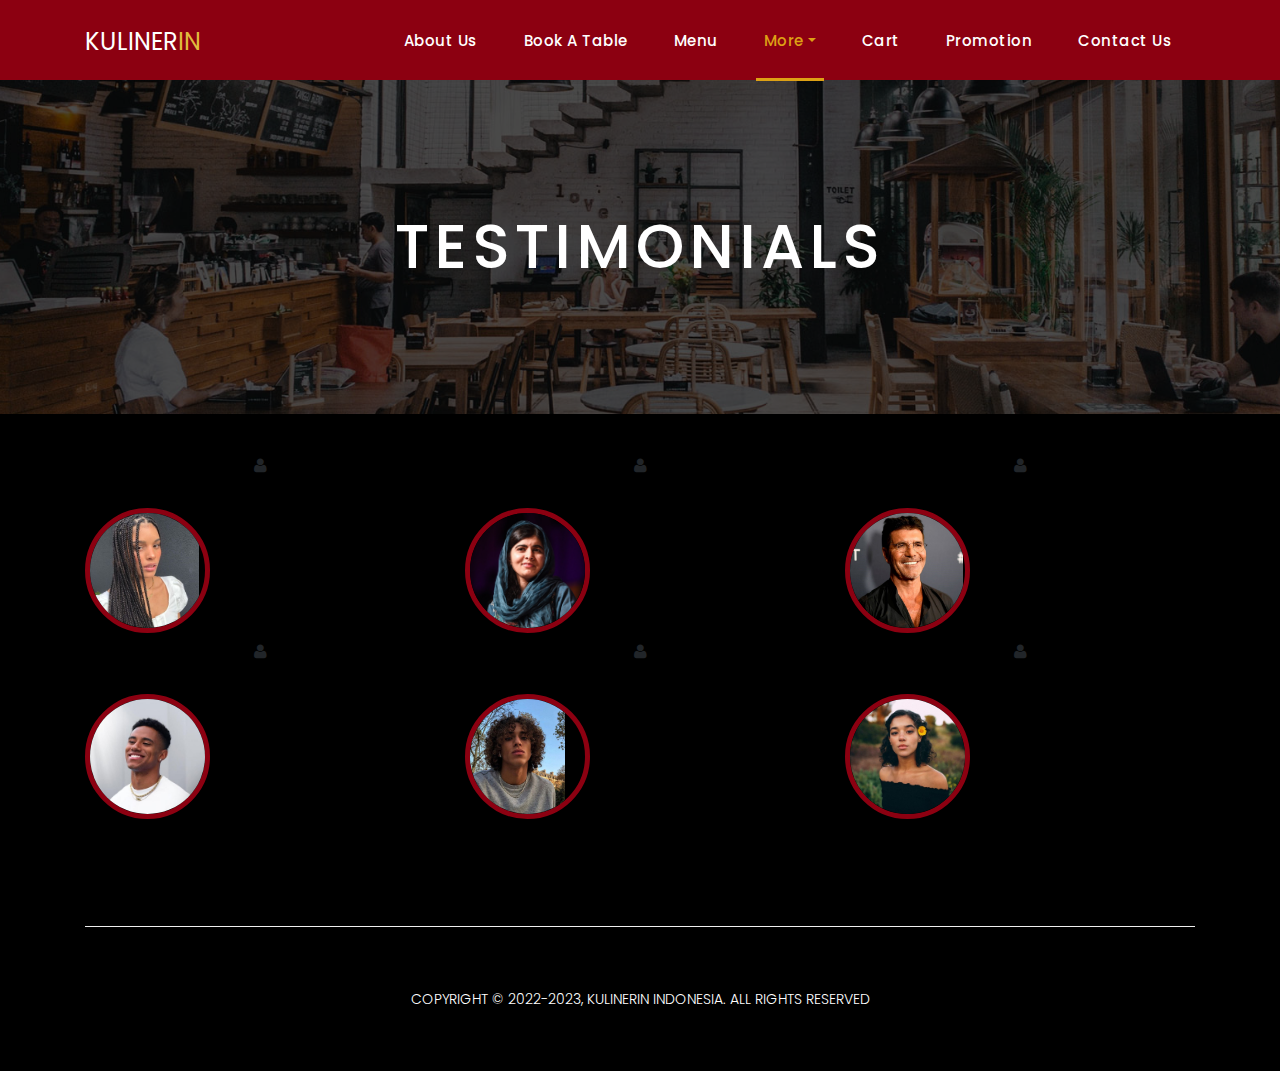
<file: testimonials.html>
<!DOCTYPE html>
<html lang="en">

  <head>

    <meta charset="utf-8">
    <meta name="viewport" content="width=device-width, initial-scale=1, shrink-to-fit=no">
    <meta name="description" content="">
    <meta name="author" content="">
    <link rel="icon" href="assets/images/KULINERIN.png">
    <link href="https://fonts.googleapis.com/css?family=Poppins:100,200,300,400,500,600,700,800,900&display=swap" rel="stylesheet">

    <title>KULINERIN RESTAURANT</title>

    <!-- Bootstrap core CSS -->
    <link href="vendor/bootstrap/css/bootstrap.min.css" rel="stylesheet">

    <!-- Additional CSS Files -->
    <link rel="stylesheet" href="assets/css/fontawesome.css">
    <link rel="stylesheet" href="assets/css/style.css">
    <link rel="stylesheet" href="assets/css/owl.css">

  </head>

  <body>

    <!-- ***** Preloader Start ***** -->
    <div id="preloader">
        <div class="jumper">
            <div></div>
            <div></div>
            <div></div>
        </div>
    </div>  
    <!-- ***** Preloader End ***** -->

    <!-- Header -->
    <header class="header">
      <nav class="navbar navbar-expand-lg">
        <div class="container">
          <a class="navbar-brand" href="index.html"><h2>KULINER<em>iN</em></h2></a>
          <button class="navbar-toggler" type="button" data-toggle="collapse" data-target="#navbarResponsive" aria-controls="navbarResponsive" aria-expanded="false" aria-label="Toggle navigation">
            <span class="navbar-toggler-icon"></span>
          </button>
          <div class="collapse navbar-collapse" id="navbarResponsive">
            <ul class="navbar-nav ml-auto">
                <li class="nav-item">
                    <a class="nav-link" href="index.html">About Us
                      <span class="sr-only">(current)</span>
                    </a>
                </li> 

                <li class="nav-item"><a class="nav-link" href="book-table.html">Book A Table</a></li>

                <li class="nav-item"><a class="nav-link" href="menu.html">Menu</a></li>

                <li class="nav-item dropdown active">
                    <a class="nav-link dropdown-toggle" data-toggle="dropdown" href="#" role="button" aria-haspopup="true" aria-expanded="false">More</a>
                    
                    <div class="dropdown-menu">
                      <a class="dropdown-item" href="blog.html">Blog</a>
                      <a class="dropdown-item active" href="testimonials.html">Testimonials</a>
                    </div>

                    <li class="nav-item">
                      <a class="nav-link" href="Pesanan.html">Cart</a>
                    </li>

                    <li class="nav-item">
                      <a class="nav-link" href="promo.html">Promotion</a>
                    </li>

                </li>
                
                <li class="nav-item"><a class="nav-link" href="contact.html">Contact Us</a></li>
            </ul>
          </div>
        </div>
      </nav>
    </header>

    <!-- Page Content -->
    <div class="page-heading about-heading header-text" style="background-image: url(assets/images/heading-3-1920x500.jpg);">
      <div class="container">
        <div class="row">
          <div class="col-md-12">
            <div class="text-content">
              <h2>Testimonials</h2>
            </div>
          </div>
        </div>
      </div>
    </div>
    
    <div class="services section-background">
      <div class="container">
        <div class="row">
          <div class="col-md-4">
            <div class="service-item">
              <!--<div class="icon">-->
                <i class="fa fa-user"></i>
              </div>
              <div class="down-content-testi">
                <div class="circular--landscape">
                  <img src="assets/images/3.jpg" />
                <h4>Brili Halimatus</h4>
                <p class="n-m">
                  <em>"Lokasi strategis, makanan berkualitas, pelayanan sangat
                  ramah dan baik. Pilihan menu sangat bervariatif."</em></p>
              </div>
            </div>
          </div>
          <div class="col-md-4">
            <div class="service-item">
              <!--<div class="icon">-->
                <i class="fa fa-user"></i>
              </div>
              <div class="down-content-aboutus">
              <div class="circular--landscape">
              <img src="assets/images/org2.jpg" />
                <h4>Ratna Faizah</h4>
                <p class="n-m"><em>"Gooooooood service, tempat makan terfavorite di jakarta…
                  semua cheffnya ramah, sabar banget dalam menjelaskan semua
                  yang disajikan. thank youu kulinerin!"</em></p>
              </div>
            </div>
          </div>
          <div class="col-md-4">
            <div class="service-item">
              <!--<div class="icon">-->
                <i class="fa fa-user"></i>
              </div>
              <div class="down-content-aboutus">
              <div class="circular--landscape">
              <img src="assets/images/org.jpg" />
                <h4>Raihan Harun</h4>
                <p class="n-m"><em>"Dinner dengan keluarga dengan menu lengkap dan sangan
                  terkesan dengan masakan yang sangat lezat, the best taste
                  untuk semua masakan yg di sajikan. Sangat recommended
                  masakan Cheff."</em></p>
              </div>
            </div>
          </div>
        </div>

        <div class="row">
          <div class="col-md-4">
            <div class="service-item">
              <!--<div class="icon">-->
                <i class="fa fa-user"></i>
              </div>
              <div class="down-content-aboutus">
                <div class="circular--landscape">
                  <img src="assets/images/6.jpg" />
                <h4>Aldi Ramadhan</h4>
                <p class="n-m"><em>"Such a great food, pelayannya baik sekali dan chefnya
                  sangat friendly. Kalau di sini di pastikan max servis
                  pelayannya baik bgttt"</em></p>
              </div>
            </div>
          </div>
          <div class="col-md-4">
            <div class="service-item">
              <!--<div class="icon">-->
                <i class="fa fa-user"></i>
              </div>
              <div class="down-content-aboutus">
                <div class="circular--landscape">
                  <img src="assets/images/4.jpg" />
                <h4>Ahmad Antoni</h4>
                <p class="n-m"><em>"Untuk kesekian kalinya makan di Kahyangan gak pernah
                  mengecewakan. Soal rasa dan pelayanan saya kasih jempol.
                  Apalagi hari ini mencicipi menu baru untuk dessert. It's
                  soo yummy Thanks."</em></p>
              </div>
            </div>
          </div>
          <div class="col-md-4">
            <div class="service-item">
              <!--<div class="icon">-->
                <i class="fa fa-user"></i>
              </div>
              <div class="down-content-aboutus">
                <div class="circular--landscape">
                  <img src="assets/images/1.jpg" />
                <h4>Karin Azahra</h4>
                <p class="n-m"><em>"Oldie but goodie! Suka banget sama ambience nya walaupun
                  udah bertahun2 tetep comfy. Daging di sotonya super empuk
                  & porsinya banyak banget. Servicenya sangat
                  memuaskan!"</em></p>
              </div>
            </div>
          </div>
        </div>
      </div>
    </div>
    
    <footer>
      <div class="container">
        <div class="row">
          <div class="col-md-12">
            <div class="inner-content">
              <p>Copyright © 2022-2023, Kulinerin Indonesia. All Rights Reserved</p>
            </div>
          </div>
        </div>
      </div>
    </footer>


    <!-- Bootstrap core JavaScript -->
    <script src="vendor/jquery/jquery.min.js"></script>
    <script src="vendor/bootstrap/js/bootstrap.bundle.min.js"></script>


    <!-- Additional Scripts -->
    <script src="assets/js/custom.js"></script>
    <script src="assets/js/owl.js"></script>
  </body>

</html>
</file>
<file: assets/css/style.css>
body {
  font-family: "Poppins", sans-serif;
  overflow-x: hidden;
  text-rendering: optimizeLegibility;
  -webkit-font-smoothing: antialiased;
  -moz-osx-font-smoothing: grayscale;
  background-color: #000000;
}

p {
  margin-bottom: 0px;
  font-size: 14px;
  font-weight: 300;
  color: #ffffff;
  line-height: 24px;
}
 {
  text-decoration: none !important;
}
ul {
  padding: 0;
  margin: 0;
  list-style: none;
}

h1,
h2,
h3,
h4,
h5,
h6 {
  margin: 0px;
}

ul.social-icons li {
  display: inline-block;
  margin-right: 3px;
}

ul.social-icons li:last-child {
  margin-right: 0px;
}

ul.social-icons li a {
  width: 50px;
  height: 50px;
  display: inline-block;
  line-height: 50px;
  background-color: #eee;
  color: #121212;
  font-size: 18px;
  text-align: center;
  transition: all 0.3s;
}

ul.social-icons li a:hover {
  background-color: #8c0011;
  color: #fff;
}

a.filled-button {
  background-color: #8c0011;
  color: #ffffff;
  font-size: 14px;
  text-transform: capitalize;
  font-weight: 300;
  padding: 10px 20px;
  border-radius: 5px;
  display: inline-block;
  transition: all 0.3s;
  box-shadow: rgba(0, 0, 0, 0.7);
}

a.filled-button:hover {
  background-color: #121212;
  color: #fff;
}

.section-heading {
  text-align: left;
}
.section-heading h2 {
  font-size: 28px;
  font-weight: 400;
  color: #ffffff;
  margin-bottom: 25px;
}

.page-heading {
  padding: 210px 0px 130px 0px;
  text-align: center;
  background-position: center center;
  background-repeat: no-repeat;
  background-size: cover;
}

.page-heading .text-content h4 {
  color: #f33f3f;
  font-size: 22px;
  text-transform: uppercase;
  font-weight: 700;
  margin-bottom: 15px;
}

.page-heading .text-content h2 {
  color: #fff;
  font-size: 62px;
  text-transform: uppercase;
  letter-spacing: 5px;
}

#preloader {
  overflow: hidden;
  background: #a45348;
  left: 0;
  right: 0;
  top: 0;
  bottom: 0;
  position: fixed;
  z-index: 9999999;
  color: #fff;
}

#preloader .jumper {
  left: 0;
  top: 0;
  right: 0;
  bottom: 0;
  display: block;
  position: absolute;
  margin: auto;
  width: 50px;
  height: 50px;
}

#preloader .jumper > div {
  background-color: #fff;
  width: 10px;
  height: 10px;
  border-radius: 100%;
  -webkit-animation-fill-mode: both;
  animation-fill-mode: both;
  position: absolute;
  opacity: 0;
  width: 115px;
  height: 115px;
  -webkit-animation: jumper 10s 10s linear infinite;
  animation: jumper 1s 0s linear infinite;
}

#preloader .jumper > div:nth-child(2) {
  -webkit-animation-delay: 0.99999s;
  animation-delay: 0.99999s;
}

#preloader .jumper > div:nth-child(3) {
  -webkit-animation-delay: 0.66666s;
  animation-delay: 0.66666s;
}

@-webkit-keyframes jumper {
  0% {
    opacity: 0;
    -webkit-transform: scale(0);
    transform: scale(0);
  }
  5% {
    opacity: 1;
  }
  100% {
    -webkit-transform: scale(1);
    transform: scale(1);
    opacity: 0;
  }
}

@keyframes jumper {
  0% {
    opacity: 0;
    -webkit-transform: scale(0);
    transform: scale(0);
  }
  5% {
    opacity: 1;
  }
  100% {
    opacity: 0;
  }
}

/* Header Style */
header {
  position: absolute;
  z-index: 99999;
  width: 100%;
  height: 80px;
  background-color: #8c0011;
  -webkit-transition: all 0.3s ease-in-out 0s;
  -moz-transition: all 0.3s ease-in-out 0s;
  -o-transition: all 0.3s ease-in-out 0s;
  transition: all 0.3s ease-in-out 0s;
}
header .navbar {
  padding: 17px 0px;
}
.background-header .navbar {
  padding: 17px 0px;
}
.background-header {
  top: 0;
  position: fixed;
  background-color: #fff !important;
  box-shadow: 0px 1px 10px rgba(0, 0, 0, 0.1);
}
.background-header .navbar-brand h2 {
  color: #121212 !important;
}
.background-header .navbar-nav a.nav-link {
  color: #1e1e1e !important;
}
.background-header .navbar-nav .nav-link:hover,
.background-header .navbar-nav .active > .nav-link,
.background-header .navbar-nav .nav-link.active,
.background-header .navbar-nav .nav-link.show,
.background-header .navbar-nav .nav-link.Pesanan,
.background-header .navbar-nav .nav-link.promo,
.background-header .navbar-nav .show > .nav-link {
  color: #8c0011 !important;
}
.navbar .navbar-brand {
  float: left;
  margin-top: -12px;
  outline: none;
}
.navbar .navbar-brand h2 {
  color: #fff;
  text-transform: uppercase;
  font-size: 24px;
  font-weight: 400;
  -webkit-transition: all 0.3s ease 0s;
  -moz-transition: all 0.3s ease 0s;
  -o-transition: all 0.3s ease 0s;
  transition: all 0.3s ease 0s;
}
.navbar .navbar-brand h2 em {
  font-style: normal;
  color: #e1bb3e;
}
#navbarResponsive {
  z-index: 999;
}
.navbar-collapse {
  text-align: center;
}
.navbar .navbar-nav .nav-item {
  margin: 0px 15px;
}
.navbar .navbar-nav a.nav-link {
  text-transform: capitalize;
  font-size: 15px;
  font-weight: 500;
  letter-spacing: 0.5px;
  color: #fff;
  transition: all 0.5s;
  margin-top: 5px;
}
.navbar .navbar-nav .nav-link:hover,
.navbar .navbar-nav .active > .nav-link,
.navbar .navbar-nav .nav-link.active,
.navbar .navbar-nav .nav-link.show,
.navbar .navbar-nav .nav-link.Pesanan,
.navbar .navbar-nav .nav-link.promo,
.navbar .navbar-nav .show > .nav-link {
  color: #dda115;
  padding-bottom: 25px;
  border-bottom: 3px solid #dda115;
}
.navbar .navbar-toggler-icon {
  background-image: none;
}
.navbar .navbar-toggler {
  border-color: #000000;
  background-color: #000000;
  height: 36px;
  outline: none;
  border-radius: 0px;
  position: absolute;
  right: 30px;
  top: 20px;
}
.navbar .navbar-toggler-icon:after {
  content: "\f0c9";
  color: #dc5f00;
  font-size: 18px;
  line-height: 26px;
  font-family: "FontAwesome";
}

/* Banner Style */
.banner {
  position: relative;
  text-align: center;
  padding-top: 0px;
}

.banner-item-01 {
  padding: 300px 0px;
  background-image: url(../images/back2.jpg);
  background-size: cover;
  background-repeat: no-repeat;
  background-position: center center;
}

.banner-item-02 {
  padding: 300px 0px;
  background-image: url(../images/makanan2.jpg);
  background-size: cover;
  background-repeat: no-repeat;
  background-position: center center;
}

.banner-item-03 {
  padding: 300px 0px;
  background-image: url(../images/back1.jpg);
  background-size: cover;
  background-repeat: no-repeat;
  background-position: center center;
}

.banner .banner-item {
  max-height: 600px;
}

.banner .text-content {
  position: absolute;
  top: 50%;
  transform: translateY(-50%);
  text-align: center;
  width: 100%;
}

.banner .text-content h4 {
  color: #dc5f00;
  font-size: 22px;
  text-transform: uppercase;
  font-weight: 700;
  margin-bottom: 15px;
}

.banner .text-content h2 {
  color: #fff;
  font-size: 62px;
  text-transform: uppercase;
  letter-spacing: 5px;
}

.owl-banner .owl-dots .owl-dot {
  border-radius: 3px;
}
.owl-banner .owl-dots {
  display: -webkit-box;
  display: -webkit-flex;
  display: -ms-flexbox;
  display: flex;
  -ms-flex-pack: center;
  -webkit-justify-content: center;
  justify-content: center;
  position: absolute;
  left: 50%;
  transform: translateX(-50%);
  bottom: 30px;
}
.owl-banner .owl-dots .owl-dot {
  width: 10px;
  height: 10px;
  border-radius: 50%;
  margin: 0 10px;
  background-color: #fff;
  opacity: 0.5;
}
.owl-banner .owl-dots .owl-dot:focus {
  outline: none;
}
.owl-banner .owl-dots .owl-dot.active {
  background-color: #fff;
  opacity: 1;
}

/* Latest Produtcs */

.latest-products {
  margin-top: 40px;
}

.section-heading a {
  float: right;
  margin-top: -35px;
  text-transform: uppercase;
  font-size: 13px;
  font-weight: 700;
  color: #bababa;
}

.product-item {
  width: 315px;
  height: 480px;
  border: 3px solid #8c0011;
  border-radius: 2em;
  margin-bottom: 30px;
}

.product-item .down-content {
  padding: 25px;
  position: relative;
  background: white;
  -webkit-border-bottom-right-radius: 2em;
  -webkit-border-bottom-left-radius: 2em;
  width: 310px;
  height: 228px;
  margin-bottom: 30px;
  margin-right: 80px;
}

.product-item img {
  width: 100%;
  overflow: hidden;
  -webkit-border-top-right-radius: 2em;
  -webkit-border-top-left-radius: 2em;
}

.product-item .down-content h4 {
  font-size: 20px;
  color: #dda115;
  margin-bottom: 20px;
  text-align: center;
}

.product-item .down-content h6 {
  font-size: 18px;
  margin-bottom: 15px;
  color: #ffffff;
}

.product-item .down-content h6 small {
  color: #999;
}

.product-item .down-content p {
  margin-bottom: 20px;
  color: #000000;
}

.product-item .down-content ul li {
  display: inline-block;
}

.product-item .down-content ul li i {
  color: #f33f3f;
  font-size: 14px;
}

.product-item .down-content span {
  position: absolute;
  right: 30px;

  bottom: 30px;
  font-size: 13px;
  color: #f33f3f;
  font-weight: 500;
}

/*down conten menu*/
.product-item .down-content-menu h6 small {
  color: #999;
}

.product-item .down-content-menu p {
  margin-bottom: 20px;
}

.product-item .down-content-menu ul li {
  display: inline-block;
}

.product-item .down-content-menu ul li i {
  color: #f33f3f;
  font-size: 14px;
}

.product-item .down-content-menu span {
  position: absolute;
  right: 30px;

  bottom: 30px;
  font-size: 13px;
  color: #f33f3f;
  font-weight: 500;
}

.product-item .down-content-menu span a {
  color: #f33f3f;
  display: inline-block;
  margin-bottom: 3px;
}

.product-item .down-content-menu {
  padding: 25px;
  position: relative;
}

.product-item .down-content-menu span a {
  color: #f33f3f;
  display: inline-block;
  margin-bottom: 3px;
}
.product-item .down-content-menu h6 {
  font-size: 18px;
  margin-bottom: 15px;
  color: #ffffff;
}

.product-item .down-content-menu h4 {
  font-size: 20px;
  color: #dda115;
  margin-bottom: 20px;
  text-align: center;
}
.product-item .down-content-menu:hover {
  background: white;
  -webkit-border-bottom-right-radius: 2em;
  -webkit-border-bottom-left-radius: 2em;
  width: 310px;
  height: 269px;
  margin-bottom: 30px;
  margin-right: 80px;
}
.product-item .down-content-menu:hover > * {
  color: var(--black);
  text-align: center;
}
.btn {
  margin-bottom: 20px;
  display: inline-block;
  background: var(--main color);
  cursor: pointer;
  background-color: #8c0011;
  color: #ffffff;
  font-size: 14px;
  text-transform: capitalize;
  font-weight: 300;
  padding: 10px 20px;
  border-radius: 5px;
  display: inline-block;
  transition: all 0.3s;
  box-shadow: rgba(0, 0, 0, 0.7);
}

.btn .hover {
  letter-spacing: 2rem;
}
.product-item .down-content-menu .btn {
  width: 100%;
  text-align: center;
}
.modal-dialog {
  margin-top: 10%;
}
/* banner book table*/
.banner-item-book01 {
  padding: 100px 100px;
  background-image: url(../images/weeding.jpg);
  background-size: cover;
  background-repeat: no-repeat;
  background-position: center center;
}

.banner-item-book02 {
  padding: 100px 100px;
  background-image: url(../images/book2.jpg);
  background-size: cover;
  background-repeat: no-repeat;
  background-position: center center;
}

.banner-item-book03 {
  padding: 100px 100px;
  background-image: url(../images/anniv.jpg);
  background-size: cover;
  background-repeat: no-repeat;
  background-position: center center;
}

/* Best Features */

.about-features {
  margin-top: 100px !important;
}

.about-features p {
  border-bottom: 1px solid #eee;
  padding-bottom: 20px;
}

.about-features .container .row {
  padding-bottom: 0px !important;
  border-bottom: none !important;
}

.best-features {
  margin-top: 50px;
}

.best-features .container .row {
  border-bottom: 0px solid #eee;
  padding-bottom: 60px;
}

.best-features img {
  width: 100%;
  overflow: hidden;
}

.best-features h4 {
  font-size: 17px;
  color: #8c0011;
  margin-bottom: 20px;
}

.best-features ul.featured-list li {
  display: block;
  margin-bottom: 10px;
}

.best-features p {
  margin-bottom: 25px;
}

.best-features ul.featured-list li a {
  font-size: 14px;
  color: #4a4a4a;
  font-weight: 300;
  transition: all 0.3s;
  position: relative;
  padding-left: 13px;
}

.best-features ul.featured-list li a:before {
  content: "";
  width: 5px;
  height: 5px;
  display: inline-block;
  background-color: #4a4a4a;
  position: absolute;
  left: 0;
  transition: all 0.3s;
  top: 8px;
}

.best-features ul.featured-list li a:hover {
  color: #f33f3f;
}

.best-features ul.featured-list li a:hover::before {
  background-color: #f33ff3;
}

.best-features .filled-button {
  margin-top: 20px;
}

/* Call To Action */

.call-to-action .inner-content {
  margin-top: 60px;
  padding: 30px;
  background-color: #000000;
  border-radius: 10px;
  border: 2px solid #8c0011;
}

.call-to-action .inner-content h4 {
  font-size: 17px;
  color: #ffffff;
  margin-bottom: 15px;
  font-weight: bold;
}

.call-to-action .inner-content em {
  font-style: normal;
  font-weight: 700;
}

.call-to-action .inner-content .col-md-4 {
  text-align: right;
}
.col-md-6 .left-content {
  text-align: justify;
}

.fieldset {
  border-radius: 15px;
}

.inner-content .col-md-6 .right-image {
  margin-bottom: 0px;
  margin-right: 0px;
}
.call-to-action .inner-content .filled-button {
  margin-top: 12px;
}

/* Footer */

footer {
  text-align: center;
}

footer .inner-content {
  border-top: 1px solid #eee;
  margin-top: 60px;
  padding: 60px 0px;
}

footer .inner-content p {
  text-transform: uppercase;
}

footer .inner-content p a {
  color: #f33f3f;
  margin-left: 3px;
}

/* Product Page */

.products {
  margin-top: 100px;
}

.products .filters {
  text-align: center;
  border-bottom: 1px solid #eee;
  padding-bottom: 10px;
  margin-bottom: 60px;
}

.products .filters li {
  text-transform: uppercase;
  font-size: 13px;
  font-weight: 700;
  color: #121212;
  display: inline-block;
  margin: 0px 10px;
  transition: all 0.3s;
  cursor: pointer;
}

.products .filters ul li.active,
.products .filters ul li:hover {
  color: #f33f3f;
}

.dropdown-menu {
  border-radius: 0;
}

.dropdown-item {
  padding: 0.5rem 1.5rem;
}

.page-heading {
  position: relative;
}
.page-heading:before {
  content: "";
  position: absolute;
  top: 0;
  left: 0;
  bottom: 0;
  right: 0;
  background-color: rgba(0, 0, 0, 0.7);
}
.page-heading .container {
  position: relative;
  z-index: 2;
}
.products ul.pages {
  margin-top: 30px;
  text-align: center;
}

.products ul.pages li {
  display: inline-block;
  margin: 0px 2px;
}

.products ul.pages li a {
  width: 44px;
  height: 44px;
  display: inline-block;
  line-height: 42px;
  border: 1px solid #eee;
  font-size: 15px;
  font-weight: 700;
  color: #121212;
  transition: all 0.3s;
}

.products ul.pages li a:hover,
.products ul.pages li.active a {
  background-color: #dc5f00;
  border-color: #dc5f00;
  color: #fff;
}

/* Team Members */

.team-members {
  margin-top: 100px;
}

.team-member {
  border: 1px solid #eee;
  margin-bottom: 30px;
}

.team-member img {
  width: 100%;
  overflow: hidden;
}

.team-member .down-content {
  padding: 30px;
  text-align: center;
}

.team-member .thumb-container {
  position: relative;
}

.team-member .thumb-container .hover-effect {
  position: absolute;
  background-color: rgba(243, 63, 63, 0.9);
  top: 0;
  left: 0;
  width: 100%;
  height: 100%;
  opacity: 0;
  visibility: hidden;
  transition: all 0.5s;
}

.team-member .thumb-container .hover-effect .hover-content {
  position: absolute;
  display: inline-block;
  width: 100%;
  text-align: center;
  top: 50%;
  transform: translateY(-50%);
}

.team-member
  .thumb-container
  .hover-effect
  .hover-content
  ul.social-icons
  li
  a:hover {
  background-color: #fff;
  color: #dc5f00;
}

.team-member:hover .hover-effect {
  visibility: visible;
  opacity: 1;
}

.team-member .down-content h4 {
  font-size: 17px;
  color: #a45348;
  margin-bottom: 8px;
}

.team-member .down-content span {
  display: block;
  font-size: 13px;
  color: #f33f3f;
  font-weight: 500;
  margin-bottom: 20px;
}

/* Services */

.services {
  background-position: center center;
  background-repeat: no-repeat;
  background-size: cover;
  background-attachment: fixed;
  padding: 40px 0px;
}

.services .section-heading h2 {
  color: #000000;
}

.service-item {
  text-align: center;
  margin-bottom: 30px;
}

.service-item .icon {
  background-color: #f7f7f7;
  padding: 40px;
}

.circular--landscape img {
  width: auto;
  height: 100%;
  margin-left: 0px;
}
.circular--landscape {
  display: inline-block;
  position: relative;
  width: 125px;
  height: 125px;
  overflow: hidden;
  border-radius: 50%;
  border: 5px solid #8c0011;
}

.circular--landscape img {
  width: auto;
  height: 100%;
  margin-left: 0px;
}
.circular--landscape {
  display: inline-block;
  position: relative;
  width: 125px;
  height: 125px;
  overflow: hidden;
  border-radius: 50%;
  border: 5px solid #8c0011;
}
.service-item .icon i {
  width: 100px;
  height: 100px;
  display: inline-block;
  text-align: center;
  line-height: 100px;
  background-color: #f1c78c;
  color: #fff;
  font-size: 32px;
}

.service-item .down-content-aboutus {
  padding: 50px 40px;
}
.service-item .down-content-aboutus h4 {
  font-size: 17px;
  color: #ffffff;
  margin-bottom: 20px;
  font-weight: bold;
}
/* kotak blog dan testimonials*/
.service-item .down-content {
  background-color: #fff;
  padding: 40px 30px;
}

.service-item .down-content h4 {
  font-size: 17px;
  color: #8c0011;
  margin-bottom: 20px;
}

.service-item .down-content h6 {
  margin-bottom: 15px;
}

.service-item .down-content p {
  margin-bottom: 25px;
}

.services-item-image {
  display: block;
}

.n-m {
  margin: 0 !important;
}

.owl-clients button.owl-dot {
  background: #f1f1f1 !important;
  width: 10px !important;
  height: 10px !important;
  margin: 0 10px !important;
  border-radius: 50%;
}

.owl-clients button.owl-dot.active {
  background: #8c0011 !important;
}

/* Clients */

.happy-clients {
  margin-top: 40px;
  margin-bottom: 40px;
}

.happy-clients .client-item img {
  max-width: 100%;
  overflow: hidden;
  transition: all 0.3s;
  cursor: pointer;
}

.client-item h6 {
  line-height: 1.6;
}

.happy-clients .client-item img:hover {
  opacity: 0.8;
}

/* Find Us */

.find-us {
  margin-top: 100px;
}

.find-us p {
  border-bottom: 1px solid #eee;
  padding-bottom: 30px;
  margin-bottom: 30px;
}

.find-us h4 {
  font-size: 17px;
  color: #1a6692;
  margin-bottom: 20px;
}

.find-us .left-content {
  margin-left: 30px;
}

/* Send Message */

.send-message {
  margin-top: 100px;
}

.contact-form select,
.contact-form .form-control {
  font-size: 14px;
  width: 100%;
  height: 44px;
  display: inline-block;
  line-height: 42px;
  border: 1px solid #eee;
  border-radius: 0px;
  margin-bottom: 30px;
}

.contact-form select:focus,
.contact-form .form-control:focus {
  box-shadow: none;
  border: 1px solid #eee;
}

.contact-form textarea {
  font-size: 14px;
  width: 100%;
  min-width: 100%;
  min-height: 120px;
  height: 120px;
  max-height: 180px;
  border: 1px solid #eee;
  border-radius: 0px;
  margin-bottom: 30px;
}

.contact-form textarea:focus {
  box-shadow: none;
  border: 1px solid #eee;
}

.contact-form button.filled-button {
  background-color: #8c0011;
  color: #fff;
  font-size: 14px;
  text-transform: capitalize;
  font-weight: 300;
  padding: 10px 20px;
  border-radius: 5px;
  display: inline-block;
  transition: all 0.3s;
  border: none;
  outline: none;
  cursor: pointer;
}

.contact-form button.filled-button:hover {
  background-color: #121212;
  color: #fff;
}

.accordion {
  margin-left: 30px;
}

.accordion a {
  cursor: pointer;
  font-size: 17px;
  color: #1a6692 !important;
  margin-bottom: 20px;
  transition: all 0.3s;
}

.accordion a:hover {
  color: #8c0011 !important;
}

.accordion a.active {
  color: #8c0011 !important;
}

.accordion li .content {
  display: none;
  margin-top: 10px;
}

.accordion li:first-child {
  border-top: 1px solid #eee;
}

.accordion li {
  border-bottom: 1px solid #eee;
  padding: 15px 0px;
}
/* ngubah bg di testimoni*/
.section-background {
  background: #000000;
}

.section {
  padding: 30px 0;
}

.section p {
  margin-bottom: 15px;
}

.section .section-heading {
  margin-bottom: 45px;
}

/* Responsive Style */
@media (max-width: 768px) {
  .banner .text-content {
    width: 90%;
    margin-left: 5%;
  }
  .banner .text-content h4 {
    font-size: 22px;
  }

  .banner .text-content h2 {
    font-size: 36px;
    letter-spacing: 0.5px;
  }
  .banner-item-01,
  .banner-item-02,
  .banner-item-03 {
    padding: 180px 0px;
  }
  .page-heading .text-content h4 {
    font-size: 22px;
  }

  .page-heading .text-content h2 {
    font-size: 36px;
    letter-spacing: 0.5px;
  }
  .section-heading a {
    float: none;
    margin-top: 0px;
    display: block;
    margin-bottom: 20px;
  }
  .product-item .down-content h4 {
    margin-bottom: 20px !important;
  }
  .best-features .left-content {
    margin-bottom: 30px;
  }
  .call-to-action .inner-content {
    text-align: center;
  }
  .call-to-action .inner-content .filled-button {
    text-align: center;
    width: 100%;
    margin-top: 20px;
  }
  .about-features img {
    margin-bottom: 30px;
  }
  .service-item {
    margin-bottom: 30px;
  }
  .find-us #map {
    margin-bottom: 30px;
  }
  .find-us .left-content {
    margin-left: 0px;
  }
  .send-message .accordion {
    margin-top: 30px;
    margin-left: 0px;
  }
}

@media (max-width: 992px) {
  .navbar .navbar-brand {
    position: absolute;
    left: 30px;
    top: 32px;
  }
  .navbar .navbar-brand {
    width: auto;
  }
  .navbar:after {
    display: none;
  }
  #navbarResponsive {
    z-index: 99999;
    position: absolute;
    top: 80px;
    left: 0;
    width: 100%;
    text-align: center;
    background-color: #fff;
    box-shadow: 0px 10px 10px rgba(0, 0, 0, 0.1);
  }
  .navbar .navbar-nav .nav-item {
    border-bottom: 1px solid #eee;
  }
  .navbar .navbar-nav .nav-item:last-child {
    border-bottom: none;
  }
  .navbar .navbar-nav a.nav-link {
    padding: 15px 0px;
    color: #1e1e1e !important;
  }
  .navbar .navbar-nav .nav-link:hover,
  .navbar .navbar-nav .active > .nav-link,
  .navbar .navbar-nav .nav-link.active,
  .navbar .navbar-nav .nav-link.show,
  .navbar .navbar-nav .show > .nav-link {
    color: #a45348 !important;
    border-bottom: none !important;
    padding-bottom: 15px;
  }
  .product-item .down-content h4 {
    margin-bottom: 10px;
  }
  .product-item .down-content h6 {
    margin-bottom: 20px;
  }
}

/* Tiles */

.tiles {
  display: -moz-flex;
  display: -webkit-flex;
  display: -ms-flex;
  display: flex;
  -moz-flex-wrap: wrap;
  -webkit-flex-wrap: wrap;
  -ms-flex-wrap: wrap;
  flex-wrap: wrap;
  border-top: 0 !important;
}

.tiles + * {
  border-top: 0 !important;
}

.tiles article {
  -moz-align-items: center;
  -webkit-align-items: center;
  -ms-align-items: center;
  align-items: center;
  display: -moz-flex;
  display: -webkit-flex;
  display: -ms-flex;
  display: flex;
  -moz-transition: -moz-transform 0.25s ease, opacity 0.25s ease,
    -moz-filter 1s ease, -webkit-filter 1s ease;
  -webkit-transition: -webkit-transform 0.25s ease, opacity 0.25s ease,
    -webkit-filter 1s ease, -webkit-filter 1s ease;
  -ms-transition: -ms-transform 0.25s ease, opacity 0.25s ease,
    -ms-filter 1s ease, -webkit-filter 1s ease;
  transition: transform 0.25s ease, opacity 0.25s ease, filter 1s ease,
    -webkit-filter 1s ease;
  padding: 4em 4em 2em 4em;
  background-position: center;
  background-repeat: no-repeat;
  background-size: cover;
  cursor: default;
  height: 40vh;
  max-height: 40em;
  min-height: 23em;
  overflow: hidden;
  position: relative;
  width: 33.3333%;
}

.tiles article .image {
  display: none;
}

.tiles article header {
  position: relative;
  z-index: 3;
}

.tiles article h3 {
  font-size: 1em;
}

.tiles article h3 a:hover {
  color: inherit !important;
}

.tiles article .link.primary {
  border: 0;
  height: 100%;
  left: 0;
  position: absolute;
  top: 0;
  width: 100%;
  z-index: 4;
}

.tiles article:before {
  -moz-transition: opacity 0.5s ease;
  -webkit-transition: opacity 0.5s ease;
  -ms-transition: opacity 0.5s ease;
  transition: opacity 0.5s ease;
  bottom: 0;
  content: "";
  display: block;
  height: 100%;
  left: 0;
  opacity: 0.65;
  position: absolute;
  width: 100%;
  z-index: 2;
}

.tiles article:after {
  background-color: rgba(36, 41, 67, 0.25);
  content: "";
  display: block;
  height: 100%;
  left: 0;
  position: absolute;
  top: 0;
  width: 100%;
  z-index: 1;
}

.tiles article:hover:before {
  opacity: 0;
}

.tiles article:hover {
  text-shadow: 0 0 2px #292929, 0 0 2px #292929;
}

.tiles article.is-transitioning {
  -moz-transform: scale(0.95);
  -webkit-transform: scale(0.95);
  -ms-transform: scale(0.95);
  transform: scale(0.95);
  -moz-filter: blur(0.5em);
  -webkit-filter: blur(0.5em);
  -ms-filter: blur(0.5em);
  filter: blur(0.5em);
  opacity: 0;
}

.tiles article:nth-child(6n - 5):before {
  background-color: #6fc3df;
}

.tiles article:nth-child(6n - 4):before {
  background-color: #8d82c4;
}

.tiles article:nth-child(6n - 3):before {
  background-color: #ec8d81;
}

.tiles article:nth-child(6n - 2):before {
  background-color: #e7b788;
}

.tiles article:nth-child(6n - 1):before {
  background-color: #8ea9e8;
}

.tiles article:nth-child(6n):before {
  background-color: #87c5a4;
}

@media screen and (max-width: 1280px) {
  .tiles article {
    padding: 4em 3em 2em 3em;
    height: 30vh;
    max-height: 30em;
    min-height: 20em;
  }
}

@media screen and (max-width: 980px) {
  .tiles article {
    width: 50% !important;
  }
}

@media screen and (max-width: 736px) {
  .tiles article {
    padding: 3em 1.5em 1em 1.5em;
    height: 16em;
    max-height: none;
    min-height: 0;
  }

  .tiles article h3 {
    font-size: 1.5em;
  }
}

@media screen and (max-width: 480px) {
  .tiles {
    display: block;
  }

  .tiles article {
    height: 20em;
    width: 100% !important;
  }
}

/* major */
header.major > :first-child:after {
  content: "";
  background-color: #ff0000;
  display: block;
  height: 2px;
  margin: 0.325em 0 0.5em 0;
  width: 100%;
}
header.major > p {
  font-size: 0.7em;
  font-weight: 600;
  letter-spacing: 0.2em;
  margin-bottom: 0.5em;
  text-transform: uppercase;
}

header.major > p strong {
  font-size: 1.5em;
}

header.major > .major-actions {
  padding-top: 1.3em;
}

body.is-ie header.major > :first-child:after {
  max-width: 9em;
}

body.is-ie header.major > h1:after {
  max-width: 100% !important;
}
@media screen and (max-width: 736px) {
  header.major > p br {
    display: none;
  }
}

/* Banner */

#banner {
  -moz-align-items: center;
  -webkit-align-items: center;
  -ms-align-items: center;
  align-items: center;
  background-image: url("../../images/banner-image-1-1920x700.jpg");
  display: -moz-flex;
  display: -webkit-flex;
  display: -ms-flex;
  display: flex;
  padding: 6em 0 2em 0;
  background-attachment: fixed;
  background-position: center;
  background-repeat: no-repeat;
  background-size: cover;
  border-bottom: 0 !important;
  cursor: default;
  height: 60vh;
  margin-bottom: -3.25em;
  max-height: 32em;
  min-height: 22em;
  position: relative;
  top: -3.25em;
}

#banner:after {
  -moz-transition: opacity 2.5s ease;
  -webkit-transition: opacity 2.5s ease;
  -ms-transition: opacity 2.5s ease;
  transition: opacity 2.5s ease;
  -moz-transition-delay: 0.75s;
  -webkit-transition-delay: 0.75s;
  -ms-transition-delay: 0.75s;
  transition-delay: 0.75s;
  pointer-events: none;
  background-color: #242943;
  content: "";
  display: block;
  height: 100%;
  left: 0;
  opacity: 0.65;
  position: absolute;
  top: 0;
  width: 100%;
  z-index: 1;
}

#banner h1 {
  font-size: 3.25em;
}

#banner > .inner {
  -moz-transition: opacity 1.5s ease, -moz-transform 0.5s ease-out,
    -moz-filter 0.5s ease, -webkit-filter 0.5s ease;
  -webkit-transition: opacity 1.5s ease, -webkit-transform 0.5s ease-out,
    -webkit-filter 0.5s ease, -webkit-filter 0.5s ease;
  -ms-transition: opacity 1.5s ease, -ms-transform 0.5s ease-out,
    -ms-filter 0.5s ease, -webkit-filter 0.5s ease;
  transition: opacity 1.5s ease, transform 0.5s ease-out, filter 0.5s ease,
    -webkit-filter 0.5s ease;
  padding: 0 !important;
  position: relative;
  z-index: 2;
}

#banner > .inner .image {
  display: none;
}

#banner > .inner header {
  width: auto;
}

#banner > .inner header > :first-child {
  width: auto;
}

#banner > .inner header > :first-child:after {
  max-width: 100%;
}

#banner > .inner .content {
  display: -moz-flex;
  display: -webkit-flex;
  display: -ms-flex;
  display: flex;
  -moz-align-items: center;
  -webkit-align-items: center;
  -ms-align-items: center;
  align-items: center;
  margin: 0 0 2em 0;
}

#banner > .inner .content > * {
  margin-right: 1.5em;
  margin-bottom: 0;
}

#banner > .inner .content > :last-child {
  margin-right: 0;
}

#banner > .inner .content p {
  font-size: 0.7em;
  font-weight: 600;
  letter-spacing: 0.25em;
  text-transform: uppercase;
}

#banner.major {
  height: 75vh;
  min-height: 30em;
  max-height: 50em;
}

#banner.major.alt {
  opacity: 0.75;
}

#banner.style1:after {
  background-color: #6fc3df;
}

#banner.style2:after {
  background-color: #8d82c4;
}

#banner.style3:after {
  background-color: #ec8d81;
}

#banner.style4:after {
  background-color: #e7b788;
}

#banner.style5:after {
  background-color: #8ea9e8;
}

#banner.style6:after {
  background-color: #87c5a4;
}

body.is-preload #banner:after {
  opacity: 1;
}

body.is-preload #banner > .inner {
  -moz-filter: blur(0.125em);
  -webkit-filter: blur(0.125em);
  -ms-filter: blur(0.125em);
  filter: blur(0.125em);
  -moz-transform: translateX(-0.5em);
  -webkit-transform: translateX(-0.5em);
  -ms-transform: translateX(-0.5em);
  transform: translateX(-0.5em);
  opacity: 0;
}

@media screen and (max-width: 1280px) {
  #banner {
    background-attachment: scroll;
  }
}

@media screen and (max-width: 736px) {
  #banner {
    padding: 5em 0 1em 0;
    height: auto;
    margin-bottom: -2.75em;
    max-height: none;
    min-height: 0;
    top: -2.75em;
  }

  #banner h1 {
    font-size: 2em;
  }

  #banner > .inner .content {
    display: block;
  }

  #banner > .inner .content > * {
    margin-right: 0;
    margin-bottom: 2em;
  }

  #banner.major {
    height: auto;
    min-height: 0;
    max-height: none;
  }
}

@media screen and (max-width: 480px) {
  #banner {
    padding: 6em 0 2em 0;
  }

  #banner > .inner .content p br {
    display: none;
  }

  #banner.major {
    padding: 8em 0 4em 0;
  }
}

/* box add*/
input[type="submit"],
input[type="reset"],
input[type="button"],
button,
.button {
  -moz-appearance: none;
  -webkit-appearance: none;
  -ms-appearance: none;
  appearance: none;
  -moz-transition: background-color 0.2s ease-in-out,
    box-shadow 0.2s ease-in-out, color 0.2s ease-in-out;
  -webkit-transition: background-color 0.2s ease-in-out,
    box-shadow 0.2s ease-in-out, color 0.2s ease-in-out;
  -ms-transition: background-color 0.2s ease-in-out, box-shadow 0.2s ease-in-out,
    color 0.2s ease-in-out;
  transition: background-color 0.2s ease-in-out, box-shadow 0.2s ease-in-out,
    color 0.2s ease-in-out;
  background-color: transparent;
  border: 0;
  border-radius: 0;
  box-shadow: inset 0 0 0 2px #a01515;
  color: #1ac71d;
  cursor: pointer;
  display: inline-block;
  font-size: 0.8em;
  font-weight: 600;
  height: 3.5em;
  letter-spacing: 0.25em;
  line-height: 3.5em;
  padding: 0 1.75em;
  text-align: center;
  text-decoration: none;
  text-transform: uppercase;
  white-space: nowrap;
}

* {
  box-sizing: border-box;
}

.shopping-cart {
  width: 650px;
  height: 423px;
  margin: 0px auto;
  background: #090909;
  box-shadow: 1px 2px 3px 0px rgba(0, 0, 0, 0.1);
  border-radius: 6px;

  display: flex;
  flex-direction: column;
}
.title {
  height: 60px;
  border-bottom: 1px solid #e1e8ee;
  padding: 20px 30px;
  text-align: center;
  color: #5e6977;
  font-size: 18px;
  font-weight: 700;
}

.item {
  padding: 20px 30px;
  height: 120px;
  display: flex;
}

.item:nth-child(3) {
  border-top: 1px solid #e1e8ee;
  border-bottom: 1px solid #e1e8ee;
}

.is-active {
  animation-name: animate;
  animation-duration: 0.8s;
  animation-iteration-count: 1;
  animation-timing-function: steps(28);
  animation-fill-mode: forwards;
}

@keyframes animate {
  0% {
    background-position: left;
  }
  50% {
    background-position: right;
  }
  100% {
    background-position: right;
  }
}
.image {
  margin-right: 50px;
}

.description {
  padding-top: 10px;
  margin-right: 60px;
  width: 115px;
}

.description span {
  display: block;
  font-size: 14px;
  color: #43484d;
  font-weight: 400;
}

.description span:first-child {
  margin-bottom: 5px;
}
.description span:last-child {
  font-weight: 300;
  margin-top: 8px;
  color: #86939e;
}
</file>
